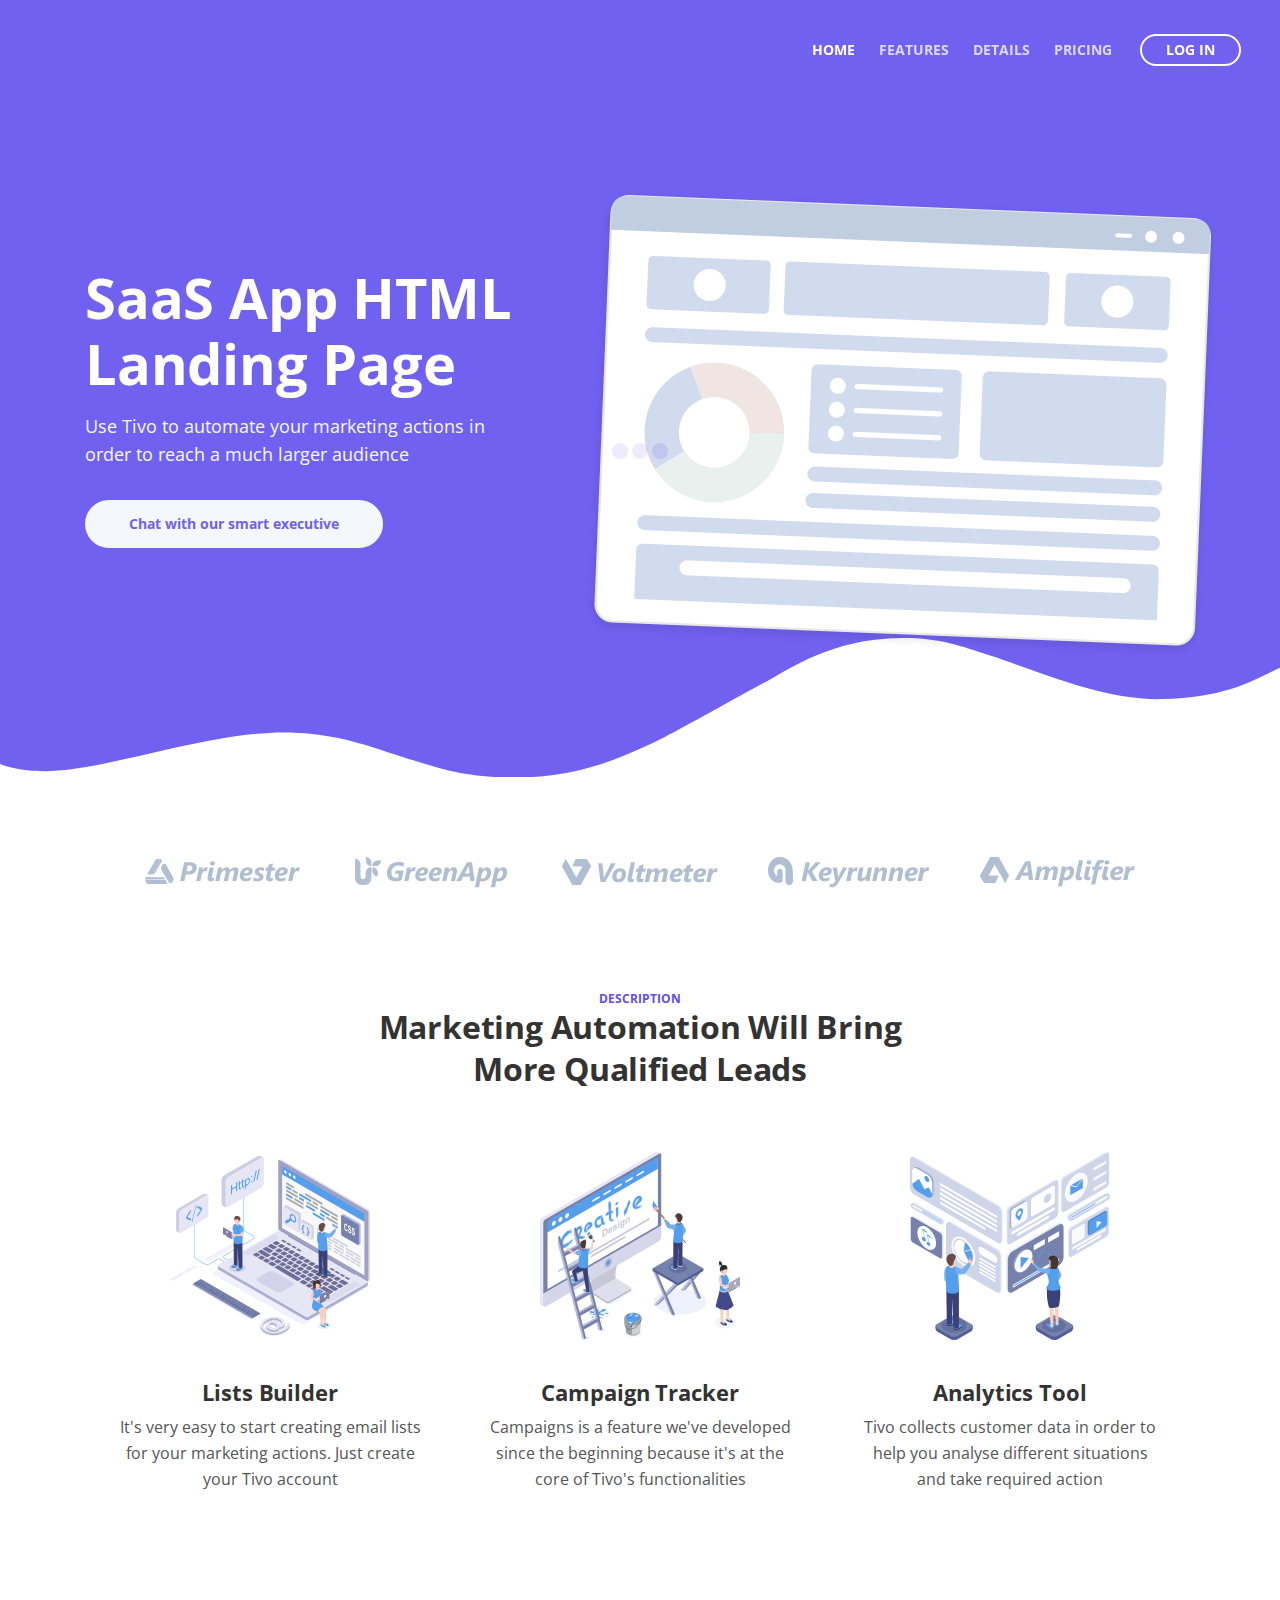
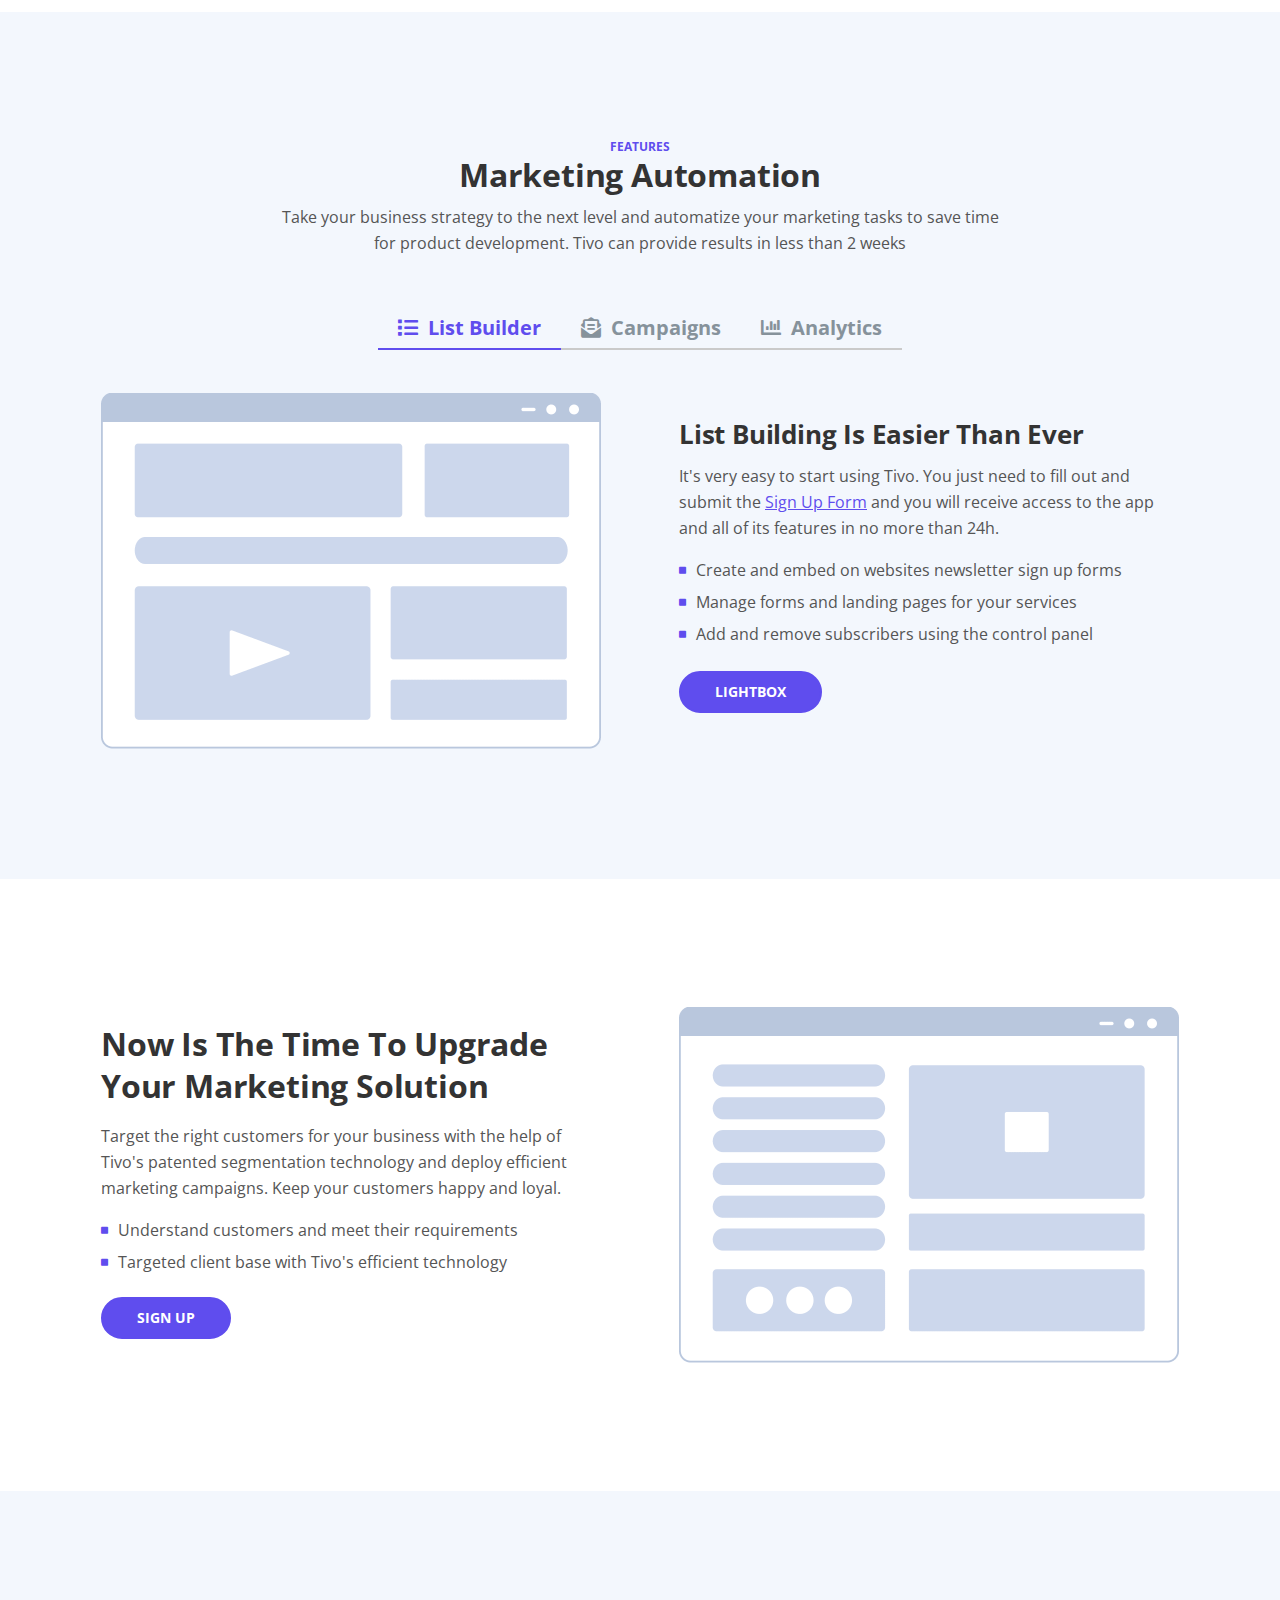
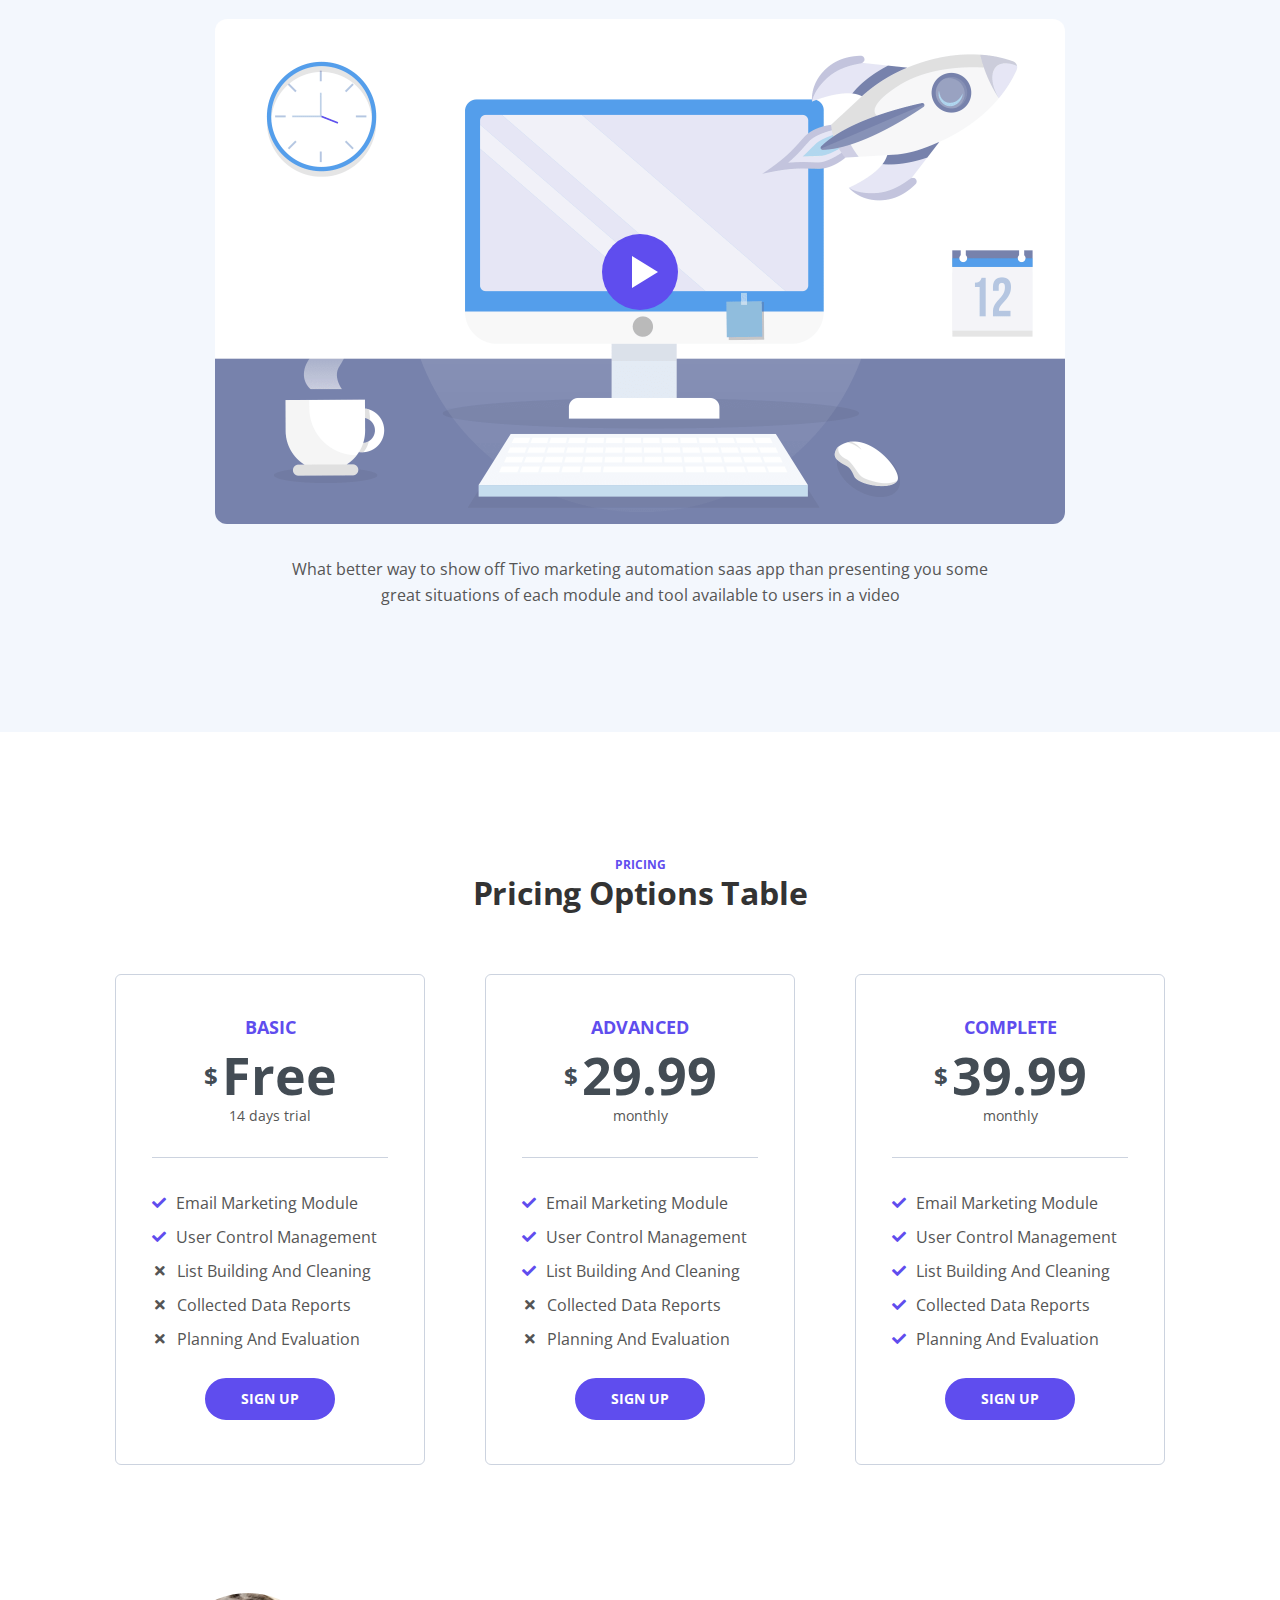
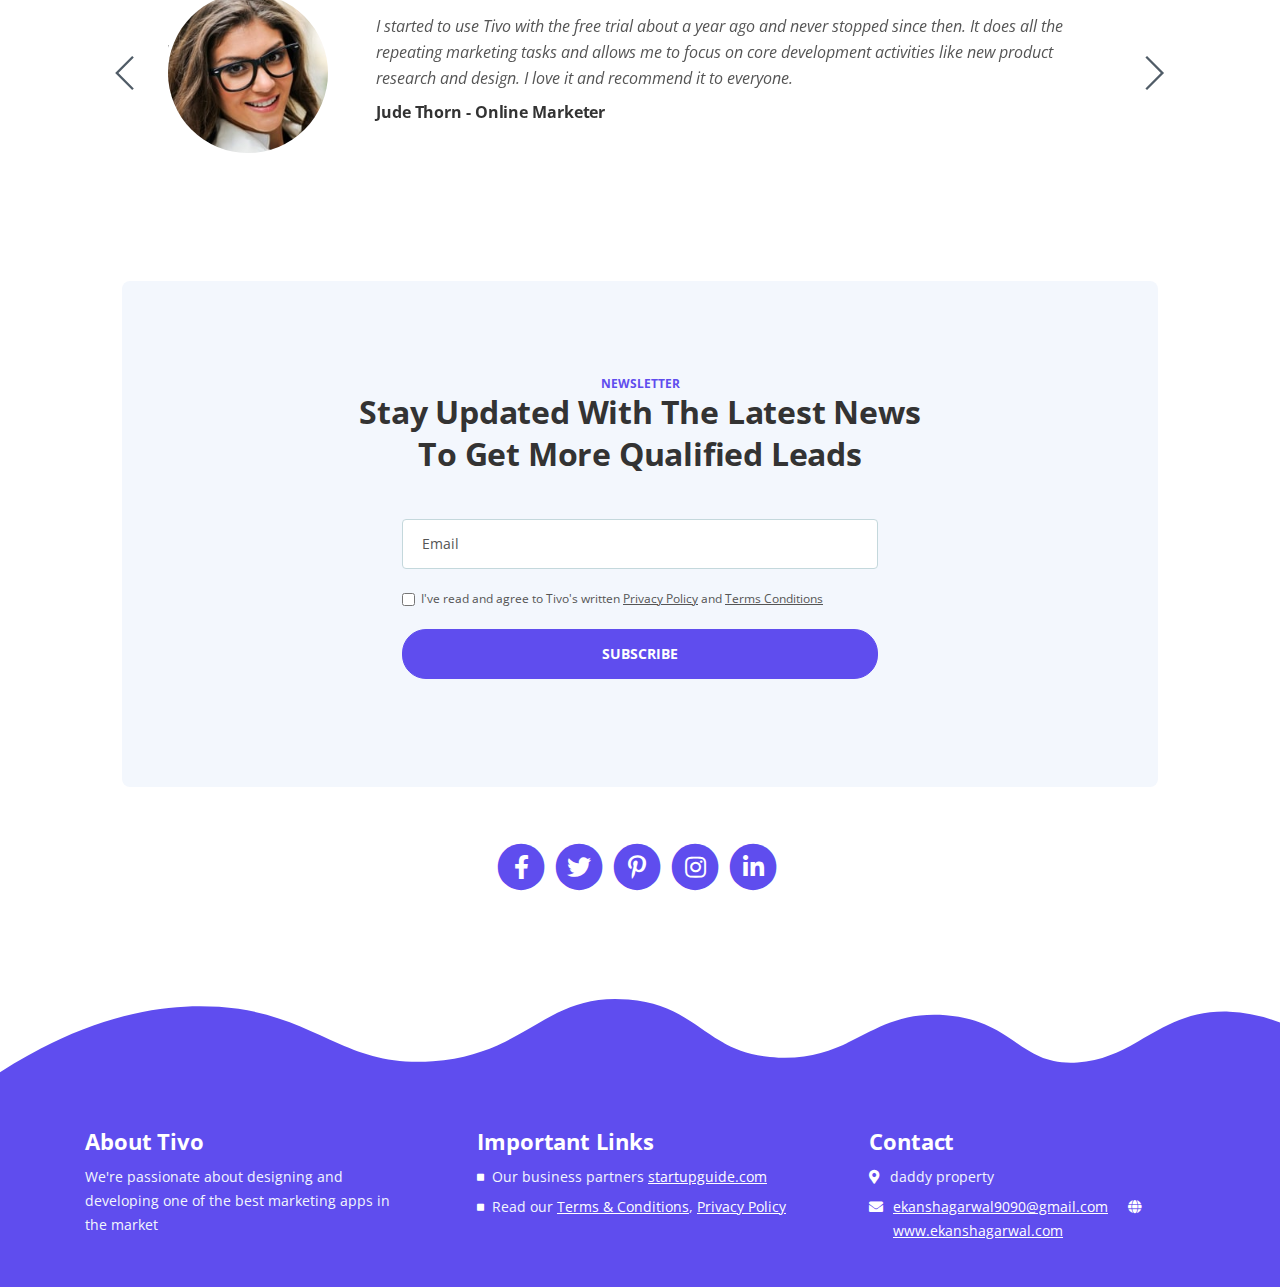
<file: index.html>
<!DOCTYPE html>
<html lang="en">
<head>
    <meta charset="utf-8">
    <meta name="viewport" content="width=device-width, initial-scale=1, shrink-to-fit=no">
    <!-- Website Title -->
    <title>Microsoft Azure Internship project</title>
    
    <!-- Styles -->
    <link href="https://fonts.googleapis.com/css?family=Open+Sans:400,400i,700&display=swap&subset=latin-ext" rel="stylesheet">
    <link href="css/bootstrap.css" rel="stylesheet">
    <link href="css/fontawesome-all.css" rel="stylesheet">
    <link href="css/swiper.css" rel="stylesheet">
	<link href="css/magnific-popup.css" rel="stylesheet">
	<link href="css/styles.css" rel="stylesheet">
	
	<!-- Favicon  -->
    <link rel="icon" href="images/favicon.png">
</head>
<body data-spy="scroll" data-target=".fixed-top">
	
    <!-- Preloader -->
	<div class="spinner-wrapper">
        <div class="spinner">
            <div class="bounce1"></div>
            <div class="bounce2"></div>
            <div class="bounce3"></div>
        </div>
    </div>
    <!-- end of preloader -->
    

    <!-- Navigation -->
    <nav class="navbar navbar-expand-lg navbar-dark navbar-custom fixed-top">
        <div class="container">

            <!-- Text Logo - Use this if you don't have a graphic logo -->
            <!-- <a class="navbar-brand logo-text page-scroll" href="index.html">Tivo</a> -->

            <!-- Image Logo -->
            <!--<a class="navbar-brand logo-image" href="index.html"><img src="images/logo.svg" alt="alternative"></a>-->
            
            <!-- Mobile Menu Toggle Button -->
            <button class="navbar-toggler" type="button" data-toggle="collapse" data-target="#navbarsExampleDefault" aria-controls="navbarsExampleDefault" aria-expanded="false" aria-label="Toggle navigation">
                <span class="navbar-toggler-awesome fas fa-bars"></span>
                <span class="navbar-toggler-awesome fas fa-times"></span>
            </button>
            <!-- end of mobile menu toggle button -->

            <div class="collapse navbar-collapse" id="navbarsExampleDefault">
                <ul class="navbar-nav ml-auto">
                    <li class="nav-item">
                        <a class="nav-link page-scroll" href="#header">HOME <span class="sr-only">(current)</span></a>
                    </li>
                    <li class="nav-item">
                        <a class="nav-link page-scroll" href="#features">FEATURES</a>
                    </li>
                    <li class="nav-item">
                        <a class="nav-link page-scroll" href="#details">DETAILS</a>
                    </li>
                    <li class="nav-item">
                        <a class="nav-link page-scroll" href="#pricing">PRICING</a>
                    </li>
                </ul>
                <span class="nav-item">
                    <a class="btn-outline-sm" href="log-in.html">LOG IN</a>
                </span>
            </div>
        </div> <!-- end of container -->
    </nav> <!-- end of navbar -->
    <!-- end of navigation -->


    <!-- Header -->
    <header id="header" class="header">
        <div class="header-content">
            <div class="container">
                <div class="row">
                    <div class="col-lg-6 col-xl-5">
                        <div class="text-container">
                            <h1>SaaS App HTML Landing Page</h1>
                            <p class="p-large">Use Tivo to automate your marketing actions in order to reach a much larger audience</p>
                            <a class="btn-solid-lg page-scroll" href="help.html">Chat with our smart executive</a>
                        </div> <!-- end of text-container -->
                    </div> <!-- end of col -->
                    <div class="col-lg-6 col-xl-7">
                        <div class="image-container">
                            <div class="img-wrapper">
                                <img class="img-fluid" src="images/header-software-app.png" alt="alternative">
                            </div> <!-- end of img-wrapper -->
                        </div> <!-- end of image-container -->
                    </div> <!-- end of col -->
                </div> <!-- end of row -->
            </div> <!-- end of container -->
        </div> <!-- end of header-content -->
    </header> <!-- end of header -->
    <svg class="header-frame" data-name="Layer 1" xmlns="http://www.w3.org/2000/svg" preserveAspectRatio="none" viewBox="0 0 1920 310"><defs><style>.cls-1{fill:#5f4def;}</style></defs><title>header-frame</title><path class="cls-1" d="M0,283.054c22.75,12.98,53.1,15.2,70.635,14.808,92.115-2.077,238.3-79.9,354.895-79.938,59.97-.019,106.17,18.059,141.58,34,47.778,21.511,47.778,21.511,90,38.938,28.418,11.731,85.344,26.169,152.992,17.971,68.127-8.255,115.933-34.963,166.492-67.393,37.467-24.032,148.6-112.008,171.753-127.963,27.951-19.26,87.771-81.155,180.71-89.341,72.016-6.343,105.479,12.388,157.434,35.467,69.73,30.976,168.93,92.28,256.514,89.405,100.992-3.315,140.276-41.7,177-64.9V0.24H0V283.054Z"/></svg>
    <!-- end of header -->


    <!-- Customers -->
    <div class="slider-1">
        <div class="container">
            <div class="row">
                <div class="col-lg-12">
                    
                    <!-- Image Slider -->
                    <div class="slider-container">
                        <div class="swiper-container image-slider">
                            <div class="swiper-wrapper">
                                <div class="swiper-slide">
                                        <img class="img-fluid" src="images/customer-logo-1.png" alt="alternative">
                                </div>
                                <div class="swiper-slide">
                                        <img class="img-fluid" src="images/customer-logo-2.png" alt="alternative">
                                </div>
                                <div class="swiper-slide">
                                        <img class="img-fluid" src="images/customer-logo-3.png" alt="alternative">
                                </div>
                                <div class="swiper-slide">
                                        <img class="img-fluid" src="images/customer-logo-4.png" alt="alternative">
                                </div>
                                <div class="swiper-slide">
                                        <img class="img-fluid" src="images/customer-logo-5.png" alt="alternative">
                                </div>
                                <div class="swiper-slide">
                                        <img class="img-fluid" src="images/customer-logo-6.png" alt="alternative">
                                </div>
                            </div> <!-- end of swiper-wrapper -->
                        </div> <!-- end of swiper container -->
                    </div> <!-- end of slider-container -->
                    <!-- end of image slider -->

                </div> <!-- end of col -->
            </div> <!-- end of row -->
        </div> <!-- end of container -->
    </div> <!-- end of slider-1 -->
    <!-- end of customers -->


    <!-- Description -->
    <div class="cards-1">
        <div class="container">
            <div class="row">
                <div class="col-lg-12">
                    <div class="above-heading">DESCRIPTION</div>
                    <h2 class="h2-heading">Marketing Automation Will Bring More Qualified Leads</h2>
                </div> <!-- end of col -->
            </div> <!-- end of row -->
            <div class="row">
                <div class="col-lg-12">

                    <!-- Card -->
                    <div class="card">
                        <div class="card-image">
                            <img class="img-fluid" src="images/description-1.png" alt="alternative">
                        </div>
                        <div class="card-body">
                            <h4 class="card-title">Lists Builder</h4>
                            <p>It's very easy to start creating email lists for your marketing actions. Just create your Tivo account</p>
                        </div>
                    </div>
                    <!-- end of card -->

                    <!-- Card -->
                    <div class="card">
                        <div class="card-image">
                            <img class="img-fluid" src="images/description-2.png" alt="alternative">
                        </div>
                        <div class="card-body">
                            <h4 class="card-title">Campaign Tracker</h4>
                            <p>Campaigns is a feature we've developed since the beginning because it's at the core of Tivo's functionalities</p>
                        </div>
                    </div>
                    <!-- end of card -->

                    <!-- Card -->
                    <div class="card">
                        <div class="card-image">
                            <img class="img-fluid" src="images/description-3.png" alt="alternative">
                        </div>
                        <div class="card-body">
                            <h4 class="card-title">Analytics Tool</h4>
                            <p>Tivo collects customer data in order to help you analyse different situations and take required action</p>
                        </div>
                    </div>
                    <!-- end of card -->

                </div> <!-- end of col -->
            </div> <!-- end of row -->
        </div> <!-- end of container -->
    </div> <!-- end of cards-1 -->
    <!-- end of description -->


    <!-- Features -->
    <div id="features" class="tabs">
        <div class="container">
            <div class="row">
                <div class="col-lg-12">
                    <div class="above-heading">FEATURES</div>
                    <h2 class="h2-heading">Marketing Automation</h2>
                    <p class="p-heading">Take your business strategy to the next level and automatize your marketing tasks to save time for product development. Tivo can provide results in less than 2 weeks</p>
                </div> <!-- end of col -->
            </div> <!-- end of row -->
            <div class="row">
                <div class="col-lg-12">

                    <!-- Tabs Links -->
                    <ul class="nav nav-tabs" id="argoTabs" role="tablist">
                        <li class="nav-item">
                            <a class="nav-link active" id="nav-tab-1" data-toggle="tab" href="#tab-1" role="tab" aria-controls="tab-1" aria-selected="true"><i class="fas fa-list"></i>List Builder</a>
                        </li>
                        <li class="nav-item">
                            <a class="nav-link" id="nav-tab-2" data-toggle="tab" href="#tab-2" role="tab" aria-controls="tab-2" aria-selected="false"><i class="fas fa-envelope-open-text"></i>Campaigns</a>
                        </li>
                        <li class="nav-item">
                            <a class="nav-link" id="nav-tab-3" data-toggle="tab" href="#tab-3" role="tab" aria-controls="tab-3" aria-selected="false"><i class="fas fa-chart-bar"></i>Analytics</a>
                        </li>
                    </ul>
                    <!-- end of tabs links -->

                    <!-- Tabs Content -->
                    <div class="tab-content" id="argoTabsContent">

                        <!-- Tab -->
                        <div class="tab-pane fade show active" id="tab-1" role="tabpanel" aria-labelledby="tab-1">
                            <div class="row">
                                <div class="col-lg-6">
                                    <div class="image-container">
                                        <img class="img-fluid" src="images/features-1.png" alt="alternative">
                                    </div> <!-- end of image-container -->
                                </div> <!-- end of col -->
                                <div class="col-lg-6">
                                    <div class="text-container">
                                        <h3>List Building Is Easier Than Ever</h3>
                                        <p>It's very easy to start using Tivo. You just need to fill out and submit the <a class="blue page-scroll" href="sign-up.html">Sign Up Form</a> and you will receive access to the app and all of its features in no more than 24h.</p>
                                        <ul class="list-unstyled li-space-lg">
                                            <li class="media">
                                                <i class="fas fa-square"></i>
                                                <div class="media-body">Create and embed on websites newsletter sign up forms</div>
                                            </li>
                                            <li class="media">
                                                <i class="fas fa-square"></i>
                                                <div class="media-body">Manage forms and landing pages for your services</div>
                                            </li>
                                            <li class="media">
                                                <i class="fas fa-square"></i>
                                                <div class="media-body">Add and remove subscribers using the control panel</div>
                                            </li>
                                        </ul>
                                        <a class="btn-solid-reg popup-with-move-anim" href="#details-lightbox-1">LIGHTBOX</a>
                                    </div> <!-- end of text-container -->
                                </div> <!-- end of col -->
                            </div> <!-- end of row -->
                        </div> <!-- end of tab-pane -->
                        <!-- end of tab -->

                        <!-- Tab -->
                        <div class="tab-pane fade" id="tab-2" role="tabpanel" aria-labelledby="tab-2">
                            <div class="row">
                                <div class="col-lg-6">
                                    <div class="image-container">
                                        <img class="img-fluid" src="images/features-2.png" alt="alternative">
                                    </div> <!-- end of image-container -->
                                </div> <!-- end of col -->
                                <div class="col-lg-6">
                                    <div class="text-container">
                                        <h3>Campaigns Monitoring Tools</h3>
                                        <p>Campaigns monitoring is a feature we've developed since the beginning because it's at the core of Tivo and basically to any marketing activity focused on results.</p>
                                        <ul class="list-unstyled li-space-lg">
                                            <li class="media">
                                                <i class="fas fa-square"></i>
                                                <div class="media-body">Easily plan campaigns and schedule their starting date</div>
                                            </li>
                                            <li class="media">
                                                <i class="fas fa-square"></i>
                                                <div class="media-body">Start campaigns and follow their evolution closely</div>
                                            </li>
                                            <li class="media">
                                                <i class="fas fa-square"></i>
                                                <div class="media-body">Evaluate campaign results and optimize future actions</div>
                                            </li>
                                        </ul>
                                        <a class="btn-solid-reg popup-with-move-anim" href="#details-lightbox-2">LIGHTBOX</a>
                                    </div> <!-- end of text-container -->
                                </div> <!-- end of col -->
                            </div> <!-- end of row -->
                        </div> <!-- end of tab-pane -->
                        <!-- end of tab -->

                        <!-- Tab -->
                        <div class="tab-pane fade" id="tab-3" role="tabpanel" aria-labelledby="tab-3">
                            <div class="row">
                                <div class="col-lg-6">
                                    <div class="image-container">
                                        <img class="img-fluid" src="images/features-3.png" alt="alternative">
                                    </div> <!-- end of image-container -->
                                </div> <!-- end of col -->
                                <div class="col-lg-6">
                                    <div class="text-container">
                                        <h3>Analytics Control Panel</h3>
                                        <p>Analytics control  panel is important for every marketing team so it's beed implemented from the begging and designed to produce reports based on very little input information.</p>
                                        <ul class="list-unstyled li-space-lg">
                                            <li class="media">
                                                <i class="fas fa-square"></i>
                                                <div class="media-body">If you set it up correctly you will get acces to great intel</div>
                                            </li>
                                            <li class="media">
                                                <i class="fas fa-square"></i>
                                                <div class="media-body">Easy to integrate in your websites and landing pages</div>
                                            </li>
                                            <li class="media">
                                                <i class="fas fa-square"></i>
                                                <div class="media-body">The generated reports are important for your strategy</div>
                                            </li>
                                        </ul>
                                        <a class="btn-solid-reg popup-with-move-anim" href="#details-lightbox-3">LIGHTBOX</a>
                                    </div> <!-- end of text-container -->
                                </div> <!-- end of col -->
                            </div> <!-- end of row -->
                        </div> <!-- end of tab-pane -->
                        <!-- end of tab -->
                        
                    </div> <!-- end of tab content -->
                    <!-- end of tabs content -->

                </div> <!-- end of col -->
            </div> <!-- end of row -->
        </div> <!-- end of container -->
    </div> <!-- end of tabs -->
    <!-- end of features -->


    <!-- Details Lightboxes -->
    <!-- Details Lightbox 1 -->
	<div id="details-lightbox-1" class="lightbox-basic zoom-anim-dialog mfp-hide">
        <div class="container">
            <div class="row">
                <button title="Close (Esc)" type="button" class="mfp-close x-button">×</button>
                <div class="col-lg-8">
                    <div class="image-container">
                        <img class="img-fluid" src="images/details-lightbox.png" alt="alternative">
                    </div> <!-- end of image-container -->
                </div> <!-- end of col -->
                <div class="col-lg-4">
                    <h3>List Building</h3>
                    <hr>
                    <h5>Core service</h5>
                    <p>It's very easy to start using Tivo. You just need to fill out and submit the Sign Up Form and you will receive access to the app.</p>
                    <ul class="list-unstyled li-space-lg">
                        <li class="media">
                            <i class="fas fa-square"></i><div class="media-body">List building framework</div>
                        </li>
                        <li class="media">
                            <i class="fas fa-square"></i><div class="media-body">Easy database browsing</div>
                        </li>
                        <li class="media">
                            <i class="fas fa-square"></i><div class="media-body">User administration</div>
                        </li>
                        <li class="media">
                            <i class="fas fa-square"></i><div class="media-body">Automate user signup</div>
                        </li>
                        <li class="media">
                            <i class="fas fa-square"></i><div class="media-body">Quick formatting tools</div>
                        </li>
                        <li class="media">
                            <i class="fas fa-square"></i><div class="media-body">Fast email checking</div>
                        </li>
                    </ul>
                    <a class="btn-solid-reg mfp-close" href="sign-up.html">SIGN UP</a> <a class="btn-outline-reg mfp-close as-button" href="#screenshots">BACK</a>
                </div> <!-- end of col -->
            </div> <!-- end of row -->
        </div> <!-- end of container -->
    </div> <!-- end of lightbox-basic -->
    <!-- end of details lightbox 1 -->

    <!-- Details Lightbox 2 -->
	<div id="details-lightbox-2" class="lightbox-basic zoom-anim-dialog mfp-hide">
        <div class="container">
            <div class="row">
                <button title="Close (Esc)" type="button" class="mfp-close x-button">×</button>
                <div class="col-lg-8">
                    <div class="image-container">
                        <img class="img-fluid" src="images/details-lightbox.png" alt="alternative">
                    </div> <!-- end of image-container -->
                </div> <!-- end of col -->
                <div class="col-lg-4">
                    <h3>Campaign Monitoring</h3>
                    <hr>
                    <h5>Core service</h5>
                    <p>It's very easy to start using Tivo. You just need to fill out and submit the Sign Up Form and you will receive access to the app.</p>
                    <ul class="list-unstyled li-space-lg">
                        <li class="media">
                            <i class="fas fa-square"></i><div class="media-body">List building framework</div>
                        </li>
                        <li class="media">
                            <i class="fas fa-square"></i><div class="media-body">Easy database browsing</div>
                        </li>
                        <li class="media">
                            <i class="fas fa-square"></i><div class="media-body">User administration</div>
                        </li>
                        <li class="media">
                            <i class="fas fa-square"></i><div class="media-body">Automate user signup</div>
                        </li>
                        <li class="media">
                            <i class="fas fa-square"></i><div class="media-body">Quick formatting tools</div>
                        </li>
                        <li class="media">
                            <i class="fas fa-square"></i><div class="media-body">Fast email checking</div>
                        </li>
                    </ul>
                    <a class="btn-solid-reg mfp-close" href="sign-up.html">SIGN UP</a> <a class="btn-outline-reg mfp-close as-button" href="#screenshots">BACK</a>
                </div> <!-- end of col -->
            </div> <!-- end of row -->
        </div> <!-- end of container -->
    </div> <!-- end of lightbox-basic -->
    <!-- end of details lightbox 2 -->

    <!-- Details Lightbox 3 -->
	<div id="details-lightbox-3" class="lightbox-basic zoom-anim-dialog mfp-hide">
        <div class="container">
            <div class="row">
                <button title="Close (Esc)" type="button" class="mfp-close x-button">×</button>
                <div class="col-lg-8">
                    <div class="image-container">
                        <img class="img-fluid" src="images/details-lightbox.png" alt="alternative">
                    </div> <!-- end of image-container -->
                </div> <!-- end of col -->
                <div class="col-lg-4">
                    <h3>Analytics Tools</h3>
                    <hr>
                    <h5>Core service</h5>
                    <p>It's very easy to start using Tivo. You just need to fill out and submit the Sign Up Form and you will receive access to the app.</p>
                    <ul class="list-unstyled li-space-lg">
                        <li class="media">
                            <i class="fas fa-square"></i><div class="media-body">List building framework</div>
                        </li>
                        <li class="media">
                            <i class="fas fa-square"></i><div class="media-body">Easy database browsing</div>
                        </li>
                        <li class="media">
                            <i class="fas fa-square"></i><div class="media-body">User administration</div>
                        </li>
                        <li class="media">
                            <i class="fas fa-square"></i><div class="media-body">Automate user signup</div>
                        </li>
                        <li class="media">
                            <i class="fas fa-square"></i><div class="media-body">Quick formatting tools</div>
                        </li>
                        <li class="media">
                            <i class="fas fa-square"></i><div class="media-body">Fast email checking</div>
                        </li>
                    </ul>
                    <a class="btn-solid-reg mfp-close" href="sign-up.html">SIGN UP</a> <a class="btn-outline-reg mfp-close as-button" href="#screenshots">BACK</a>
                </div> <!-- end of col -->
            </div> <!-- end of row -->
        </div> <!-- end of container -->
    </div> <!-- end of lightbox-basic -->
    <!-- end of details lightbox 3 -->
    <!-- end of details lightboxes -->


    <!-- Details -->
    <div id="details" class="basic-1">
        <div class="container">
            <div class="row">
                <div class="col-lg-6">
                    <div class="text-container">
                        <h2>Now Is The Time To Upgrade Your Marketing Solution</h2>
                        <p>Target the right customers for your business with the help of Tivo's patented segmentation technology and deploy efficient marketing campaigns. Keep your customers happy and loyal.</p>
                        <ul class="list-unstyled li-space-lg">
                            <li class="media">
                                <i class="fas fa-square"></i>
                                <div class="media-body">Understand customers and meet their requirements</div>
                            </li>
                            <li class="media">
                                <i class="fas fa-square"></i>
                                <div class="media-body">Targeted client base with Tivo's efficient technology</div>
                            </li>
                        </ul>
                        <a class="btn-solid-reg page-scroll" href="sign-up.html">SIGN UP</a>
                    </div> <!-- end of text-container -->
                </div> <!-- end of col -->
                <div class="col-lg-6">
                    <div class="image-container">
                        <img class="img-fluid" src="images/details.png" alt="alternative">
                    </div> <!-- end of image-container -->
                </div> <!-- end of col -->
            </div> <!-- end of row -->
        </div> <!-- end of container -->
    </div> <!-- end of basic-1 -->
    <!-- end of details -->


    <!-- Video -->
    <div id="video" class="basic-2">
        <div class="container">
            <div class="row">
                <div class="col-lg-12">

                    <!-- Video Preview -->
                    <div class="image-container">
                        <div class="video-wrapper">
                            <a class="popup-youtube" href="https://www.youtube.com/watch?v=fLCjQJCekTs" data-effect="fadeIn">
                                <img class="img-fluid" src="images/video-image.png" alt="alternative">
                                <span class="video-play-button">
                                    <span></span>
                                </span>
                            </a>
                        </div> <!-- end of video-wrapper -->
                    </div> <!-- end of image-container -->
                    <!-- end of video preview -->

                    <div class="p-heading">What better way to show off Tivo marketing automation saas app than presenting you some great situations of each module and tool available to users in a video</div>        
                </div> <!-- end of col -->
            </div> <!-- end of row -->
        </div> <!-- end of container -->
    </div> <!-- end of basic-2 -->
    <!-- end of video -->


    <!-- Pricing -->
    <div id="pricing" class="cards-2">
        <div class="container">
            <div class="row">
                <div class="col-lg-12">
                    <div class="above-heading">PRICING</div>
                    <h2 class="h2-heading">Pricing Options Table</h2>
                </div> <!-- end of col -->
            </div> <!-- end of row -->
            <div class="row">
                <div class="col-lg-12">

                    <!-- Card-->
                    <div class="card">
                        <div class="card-body">
                            <div class="card-title">BASIC</div>
                            <div class="price"><span class="currency">$</span><span class="value">Free</span></div>
                            <div class="frequency">14 days trial</div>
                            <div class="divider"></div>
                            <ul class="list-unstyled li-space-lg">
                                <li class="media">
                                    <i class="fas fa-check"></i><div class="media-body">Email Marketing Module</div>
                                </li>
                                <li class="media">
                                    <i class="fas fa-check"></i><div class="media-body">User Control Management</div>
                                </li>
                                <li class="media">
                                    <i class="fas fa-times"></i><div class="media-body">List Building And Cleaning</div>
                                </li>
                                <li class="media">
                                    <i class="fas fa-times"></i><div class="media-body">Collected Data Reports</div>
                                </li>
                                <li class="media">
                                    <i class="fas fa-times"></i><div class="media-body">Planning And Evaluation</div>
                                </li>
                            </ul>
                            <div class="button-wrapper">
                                <a class="btn-solid-reg page-scroll" href="sign-up.html">SIGN UP</a>
                            </div>
                        </div>
                    </div> <!-- end of card -->
                    <!-- end of card -->

                    <!-- Card-->
                    <div class="card">
                        <div class="card-body">
                            <div class="card-title">ADVANCED</div>
                            <div class="price"><span class="currency">$</span><span class="value">29.99</span></div>
                            <div class="frequency">monthly</div>
                            <div class="divider"></div>
                            <ul class="list-unstyled li-space-lg">
                                <li class="media">
                                    <i class="fas fa-check"></i><div class="media-body">Email Marketing Module</div>
                                </li>
                                <li class="media">
                                    <i class="fas fa-check"></i><div class="media-body">User Control Management</div>
                                </li>
                                <li class="media">
                                    <i class="fas fa-check"></i><div class="media-body">List Building And Cleaning</div>
                                </li>
                                <li class="media">
                                    <i class="fas fa-times"></i><div class="media-body">Collected Data Reports</div>
                                </li>
                                <li class="media">
                                    <i class="fas fa-times"></i><div class="media-body">Planning And Evaluation</div>
                                </li>
                            </ul>
                            <div class="button-wrapper">
                                <a class="btn-solid-reg page-scroll" href="sign-up.html">SIGN UP</a>
                            </div>
                        </div>
                    </div> <!-- end of card -->
                    <!-- end of card -->

                    <!-- Card-->
                    <div class="card">
                        <!--<div class="label">
                            <p class="best-value">Best Value</p>
                        </div> -->
                        <div class="card-body">
                            <div class="card-title">COMPLETE</div>
                            <div class="price"><span class="currency">$</span><span class="value">39.99</span></div>
                            <div class="frequency">monthly</div>
                            <div class="divider"></div>
                            <ul class="list-unstyled li-space-lg">
                                <li class="media">
                                    <i class="fas fa-check"></i><div class="media-body">Email Marketing Module</div>
                                </li>
                                <li class="media">
                                    <i class="fas fa-check"></i><div class="media-body">User Control Management</div>
                                </li>
                                <li class="media">
                                    <i class="fas fa-check"></i><div class="media-body">List Building And Cleaning</div>
                                </li>
                                <li class="media">
                                    <i class="fas fa-check"></i><div class="media-body">Collected Data Reports</div>
                                </li>
                                <li class="media">
                                    <i class="fas fa-check"></i><div class="media-body">Planning And Evaluation</div>
                                </li>
                            </ul>
                            <div class="button-wrapper">
                                <a class="btn-solid-reg page-scroll" href="sign-up.html">SIGN UP</a>
                            </div>
                        </div>
                    </div> <!-- end of card -->
                    <!-- end of card -->

                </div> <!-- end of col -->
            </div> <!-- end of row -->
        </div> <!-- end of container -->
    </div> <!-- end of cards-2 -->
    <!-- end of pricing -->


    <!-- Testimonials -->
    <div class="slider-2">
        <div class="container">
            <div class="row">
                <div class="col-lg-12">      
                    
                    <!-- Text Slider -->
                    <div class="slider-container">
                        <div class="swiper-container text-slider">
                            <div class="swiper-wrapper">
                                
                                <!-- Slide -->
                                <div class="swiper-slide">
                                    <div class="image-wrapper">
                                        <img class="img-fluid" src="images/testimonial-1.jpg" alt="alternative">
                                    </div> <!-- end of image-wrapper -->
                                    <div class="text-wrapper">
                                        <div class="testimonial-text">I started to use Tivo with the free trial about a year ago and never stopped since then. It does all the repeating marketing tasks and allows me to focus on core development activities like new product research and design. I love it and recommend it to everyone.</div>
                                        <div class="testimonial-author">Jude Thorn - Online Marketer</div>
                                    </div> <!-- end of text-wrapper -->
                                </div> <!-- end of swiper-slide -->
                                <!-- end of slide -->

                                <!-- Slide -->
                                <div class="swiper-slide">
                                    <div class="image-wrapper">
                                        <img class="img-fluid" src="images/testimonial-2.jpg" alt="alternative">
                                    </div> <!-- end of image-wrapper -->
                                    <div class="text-wrapper">
                                        <div class="testimonial-text">Awesome features for the money. I never thought such a low ammount of money would bring me so many leads per month. Before Tivo I used the services of an agency which cost 10x more and delivered far less. Highly recommended to marketers focused on results.</div>
                                        <div class="testimonial-author">Roy Smith - Developer</div>
                                    </div> <!-- end of text-wrapper -->
                                </div> <!-- end of swiper-slide -->
                                <!-- end of slide -->

                                <!-- Slide -->
                                <div class="swiper-slide">
                                    <div class="image-wrapper">
                                        <img class="img-fluid" src="images/testimonial-3.jpg" alt="alternative">
                                    </div> <!-- end of image-wrapper -->
                                    <div class="text-wrapper">
                                        <div class="testimonial-text">Tivo is the best marketing automation app for small and medium sized business. It understands the mindset of young entrepreneurs and provides the necessary data for wise marketing decisions. Just give it a try and you will definitely not regret spending your time.</div>
                                        <div class="testimonial-author">Marsha Singer - Online Marketer</div>
                                    </div> <!-- end of text-wrapper -->
                                </div> <!-- end of swiper-slide -->
                                <!-- end of slide -->

                                <!-- Slide -->
                                <div class="swiper-slide">
                                    <div class="image-wrapper">
                                        <img class="img-fluid" src="images/testimonial-4.jpg" alt="alternative">
                                    </div> <!-- end of image-wrapper -->
                                    <div class="text-wrapper">
                                        <div class="testimonial-text">Tivo is one of the greatest marketing automation apps out there. I especially love the Reporting Tools module because it gives me such a great amount of information based on little amounts of input gathered in just few weeks of light weight usage. Recommended!</div>
                                        <div class="testimonial-author">Ronda Louis - Online Marketer</div>
                                    </div> <!-- end of text-wrapper -->
                                </div> <!-- end of swiper-slide -->
                                <!-- end of slide -->

                            </div> <!-- end of swiper-wrapper -->
                            
                            <!-- Add Arrows -->
                            <div class="swiper-button-next"></div>
                            <div class="swiper-button-prev"></div>
                            <!-- end of add arrows -->

                        </div> <!-- end of swiper-container -->
                    </div> <!-- end of slider-container -->
                    <!-- end of text slider -->

                </div> <!-- end of col -->
            </div> <!-- end of row -->
        </div> <!-- end of container -->
    </div> <!-- end of slider-2 -->
    <!-- end of testimonials -->


    <!-- Newsletter -->
    <div class="form">
        <div class="container">
            <div class="row">
                <div class="col-lg-12">
                    <div class="text-container">
                        <div class="above-heading">NEWSLETTER</div>
                        <h2>Stay Updated With The Latest News To Get More Qualified Leads</h2>

                        <!-- Newsletter Form -->
                        <form id="newsletterForm" data-toggle="validator" data-focus="false">
                            <div class="form-group">
                                <input type="email" class="form-control-input" id="nemail" required>
                                <label class="label-control" for="nemail">Email</label>
                                <div class="help-block with-errors"></div>
                            </div>
                            <div class="form-group checkbox">
                                <input type="checkbox" id="nterms" value="Agreed-to-Terms" required>I've read and agree to Tivo's written <a href="privacy-policy.html">Privacy Policy</a> and <a href="terms-conditions.html">Terms Conditions</a> 
                                <div class="help-block with-errors"></div>
                            </div>
                            <div class="form-group">
                                <button type="submit" class="form-control-submit-button">SUBSCRIBE</button>
                            </div>
                            <div class="form-message">
                                <div id="nmsgSubmit" class="h3 text-center hidden"></div>
                            </div>
                        </form>
                        <!-- end of newsletter form -->

                    </div> <!-- end of text-container -->
                </div> <!-- end of col -->
            </div> <!-- end of row -->
            <div class="row">
                <div class="col-lg-12">
                    <div class="icon-container">
                        <span class="fa-stack">
                            <a href="#your-link">
                                <i class="fas fa-circle fa-stack-2x"></i>
                                <i class="fab fa-facebook-f fa-stack-1x"></i>
                            </a>
                        </span>
                        <span class="fa-stack">
                            <a href="#your-link">
                                <i class="fas fa-circle fa-stack-2x"></i>
                                <i class="fab fa-twitter fa-stack-1x"></i>
                            </a>
                        </span>
                        <span class="fa-stack">
                            <a href="#your-link">
                                <i class="fas fa-circle fa-stack-2x"></i>
                                <i class="fab fa-pinterest-p fa-stack-1x"></i>
                            </a>
                        </span>
                        <span class="fa-stack">
                            <a href="#your-link">
                                <i class="fas fa-circle fa-stack-2x"></i>
                                <i class="fab fa-instagram fa-stack-1x"></i>
                            </a>
                        </span>
                        <span class="fa-stack">
                            <a href="#your-link">
                                <i class="fas fa-circle fa-stack-2x"></i>
                                <i class="fab fa-linkedin-in fa-stack-1x"></i>
                            </a>
                        </span>
                    </div> <!-- end of col -->
                </div> <!-- end of col -->
            </div> <!-- end of row -->
        </div> <!-- end of container -->
    </div> <!-- end of form -->
    <!-- end of newsletter -->


    <!-- Footer -->
    <svg class="footer-frame" data-name="Layer 2" xmlns="http://www.w3.org/2000/svg" preserveAspectRatio="none" viewBox="0 0 1920 79"><defs><style>.cls-2{fill:#5f4def;}</style></defs><title>footer-frame</title><path class="cls-2" d="M0,72.427C143,12.138,255.5,4.577,328.644,7.943c147.721,6.8,183.881,60.242,320.83,53.737,143-6.793,167.826-68.128,293-60.9,109.095,6.3,115.68,54.364,225.251,57.319,113.58,3.064,138.8-47.711,251.189-41.8,104.012,5.474,109.713,50.4,197.369,46.572,89.549-3.91,124.375-52.563,227.622-50.155A338.646,338.646,0,0,1,1920,23.467V79.75H0V72.427Z" transform="translate(0 -0.188)"/></svg>
    <div class="footer">
        <div class="container">
            <div class="row">
                <div class="col-md-4">
                    <div class="footer-col first">
                        <h4>About Tivo</h4>
                        <p class="p-small">We're passionate about designing and developing one of the best marketing apps in the market</p>
                    </div>
                </div> <!-- end of col -->
                <div class="col-md-4">
                    <div class="footer-col middle">
                        <h4>Important Links</h4>
                        <ul class="list-unstyled li-space-lg p-small">
                            <li class="media">
                                <i class="fas fa-square"></i>
                                <div class="media-body">Our business partners <a class="white" href="#your-link">startupguide.com</a></div>
                            </li>
                            <li class="media">
                                <i class="fas fa-square"></i>
                                <div class="media-body">Read our <a class="white" href="terms-conditions.html">Terms & Conditions</a>, <a class="white" href="privacy-policy.html">Privacy Policy</a></div>
                            </li>
                        </ul>
                    </div>
                </div> <!-- end of col -->
                <div class="col-md-4">
                    <div class="footer-col last">
                        <h4>Contact</h4>
                        <ul class="list-unstyled li-space-lg p-small">
                            <li class="media">
                                <i class="fas fa-map-marker-alt"></i>
                                <div class="media-body">daddy property</div>
                            </li>
                            <li class="media">
                                <i class="fas fa-envelope"></i>
                                <div class="media-body"><a class="white" href="mailto:ekanshagarwal9090@gmail.com">ekanshagarwal9090@gmail.com</a> <i class="fas fa-globe"></i><a class="white" href="#your-link">www.ekanshagarwal.com</a></div>
                            </li>
                        </ul>
                    </div> 
                </div> <!-- end of col -->
            </div> <!-- end of row -->
        </div> <!-- end of container -->
    </div> <!-- end of footer -->  
    <!-- end of footer -->	
    <!-- Scripts -->
    <script src="js/jquery.min.js"></script> <!-- jQuery for Bootstrap's JavaScript plugins -->
    <script src="js/popper.min.js"></script> <!-- Popper tooltip library for Bootstrap -->
    <script src="js/bootstrap.min.js"></script> <!-- Bootstrap framework -->
    <script src="js/jquery.easing.min.js"></script> <!-- jQuery Easing for smooth scrolling between anchors -->
    <script src="js/swiper.min.js"></script> <!-- Swiper for image and text sliders -->
    <script src="js/jquery.magnific-popup.js"></script> <!-- Magnific Popup for lightboxes -->
    <script src="js/validator.min.js"></script> <!-- Validator.js - Bootstrap plugin that validates forms -->
    <script src="js/scripts.js"></script> <!-- Custom scripts -->
</body>
</html>
</file>
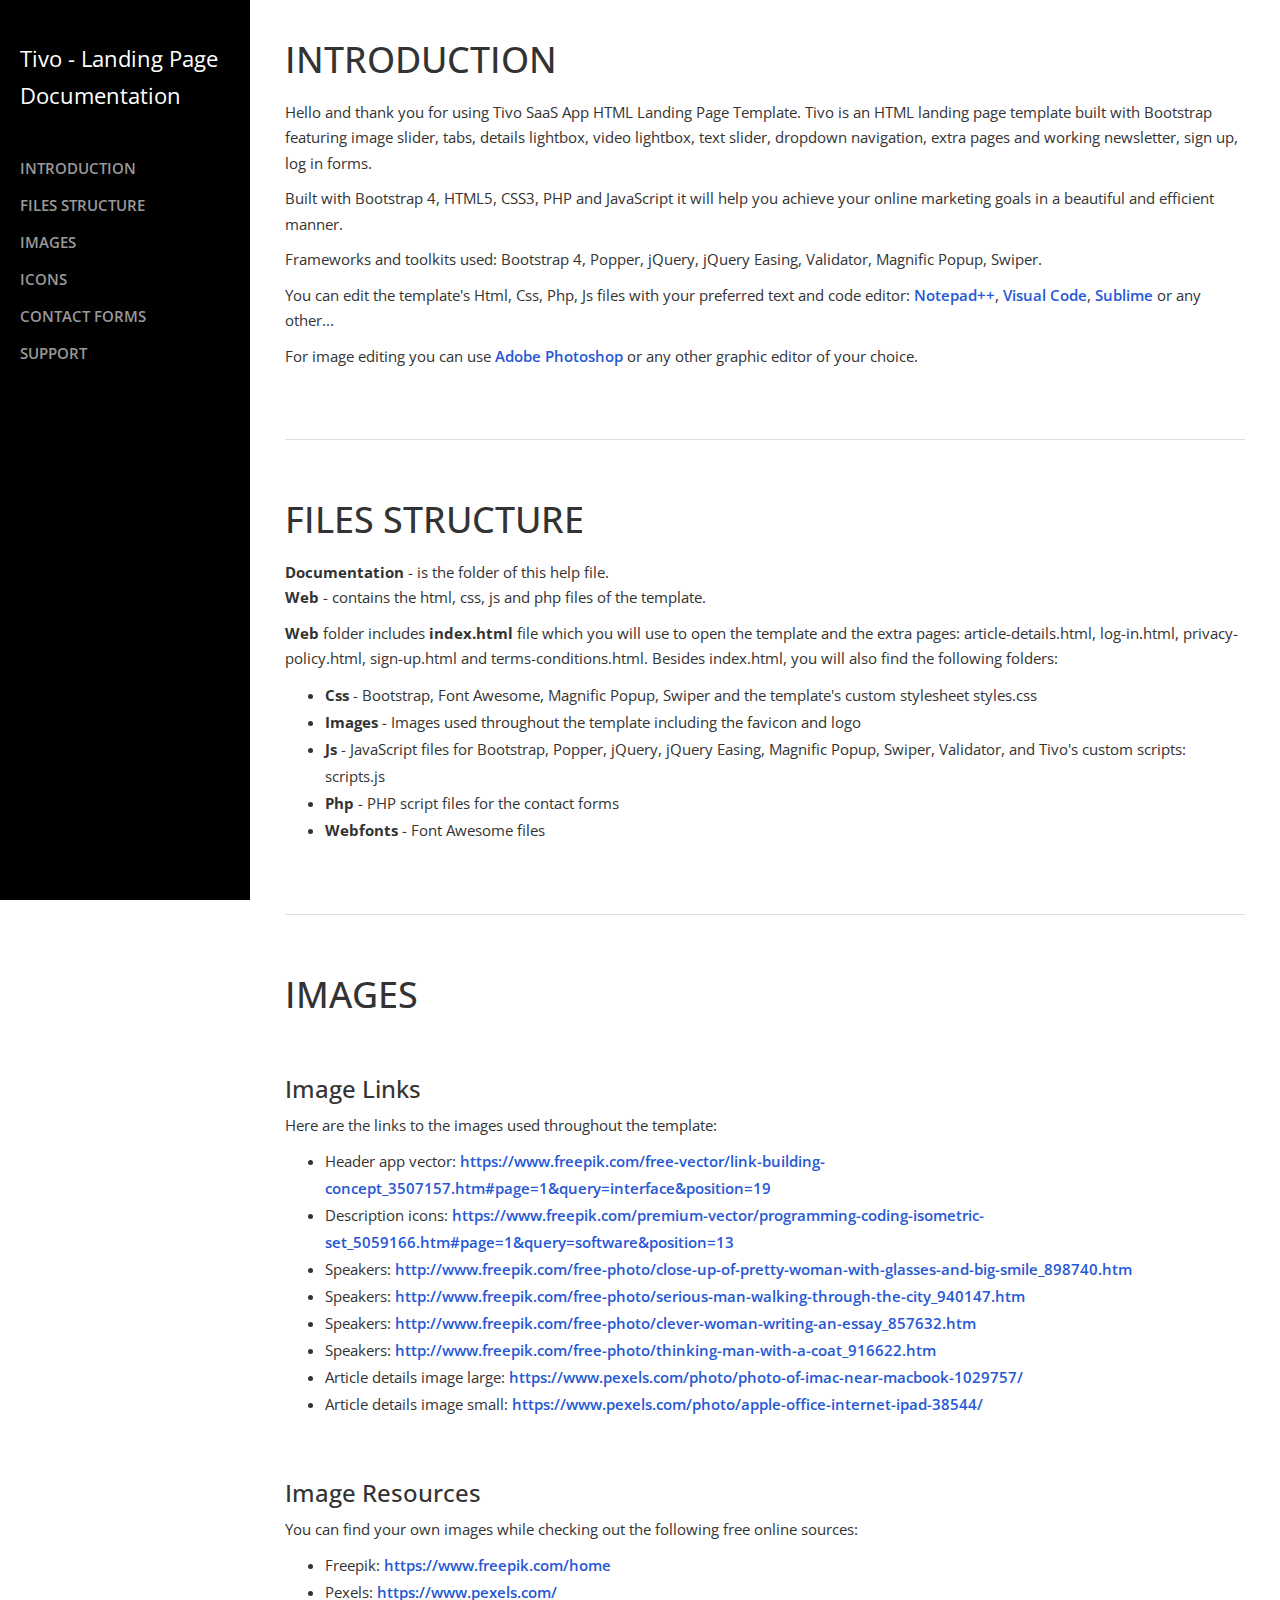
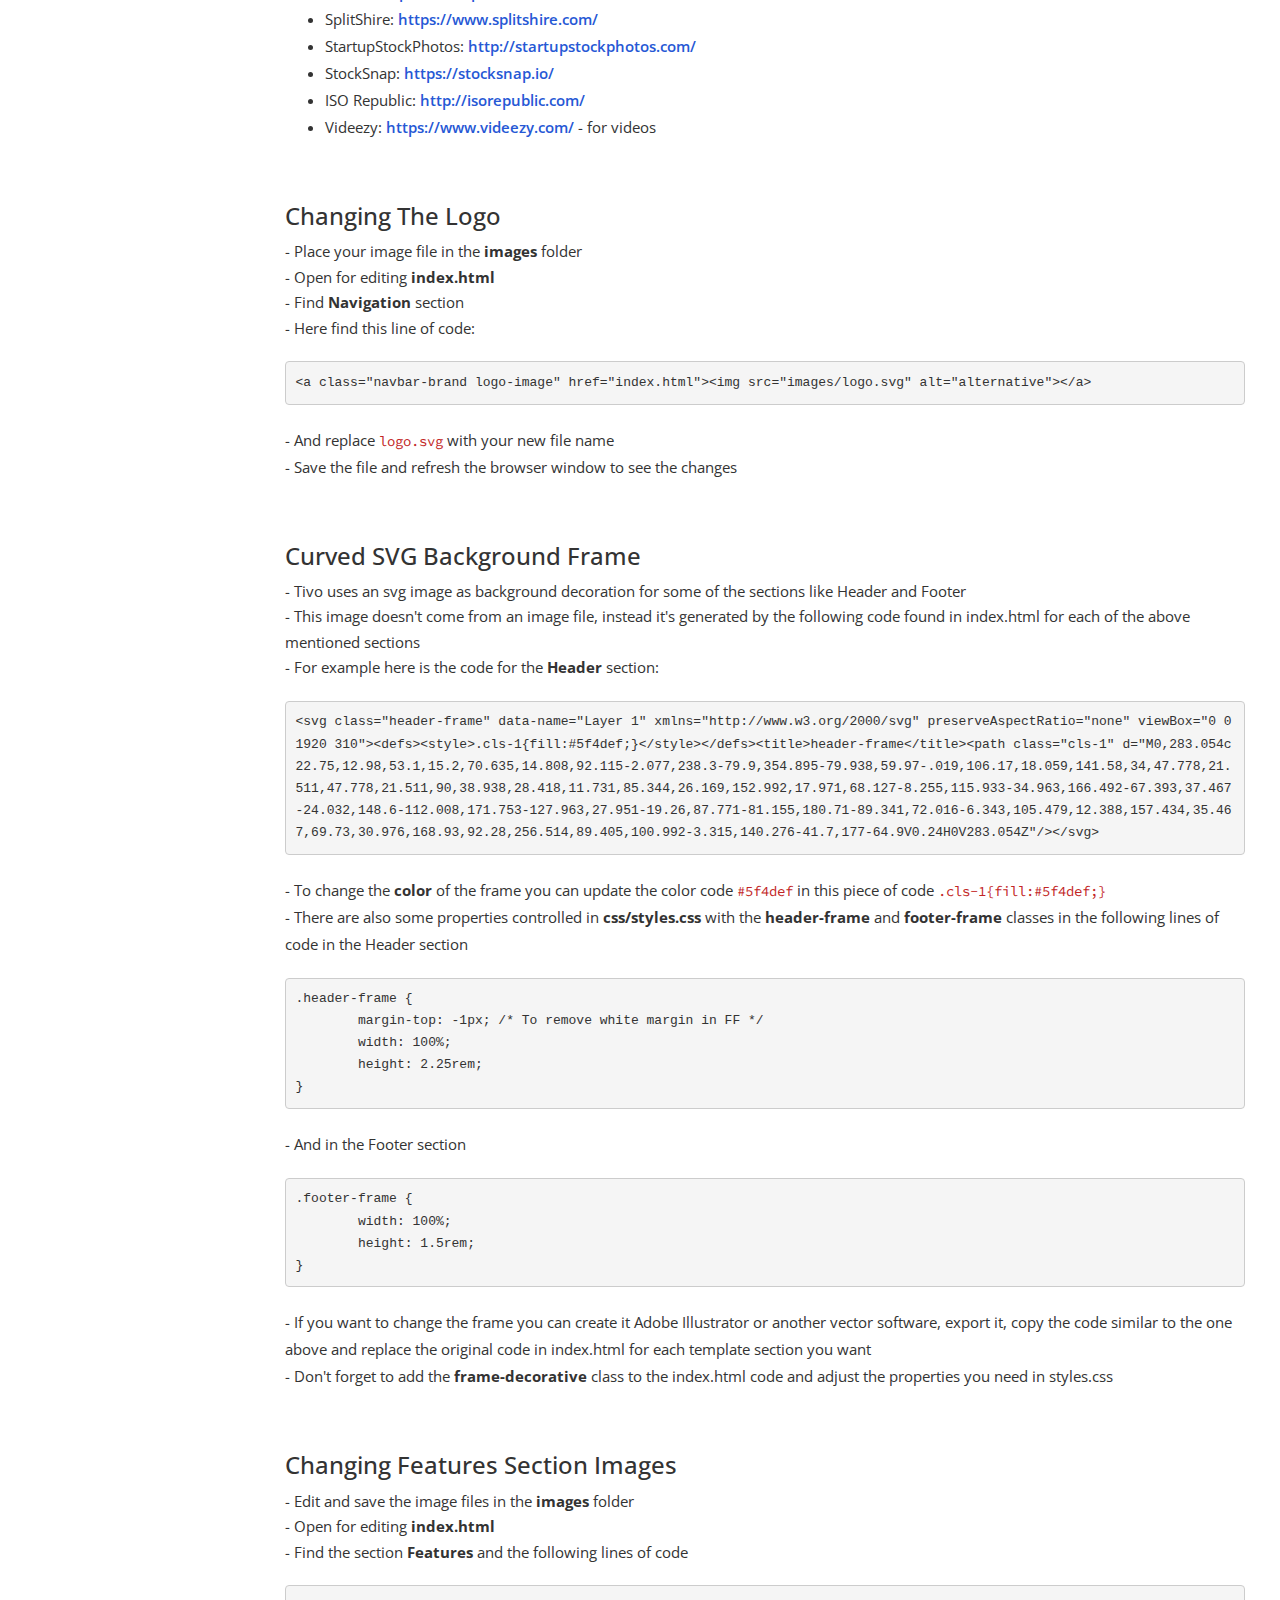
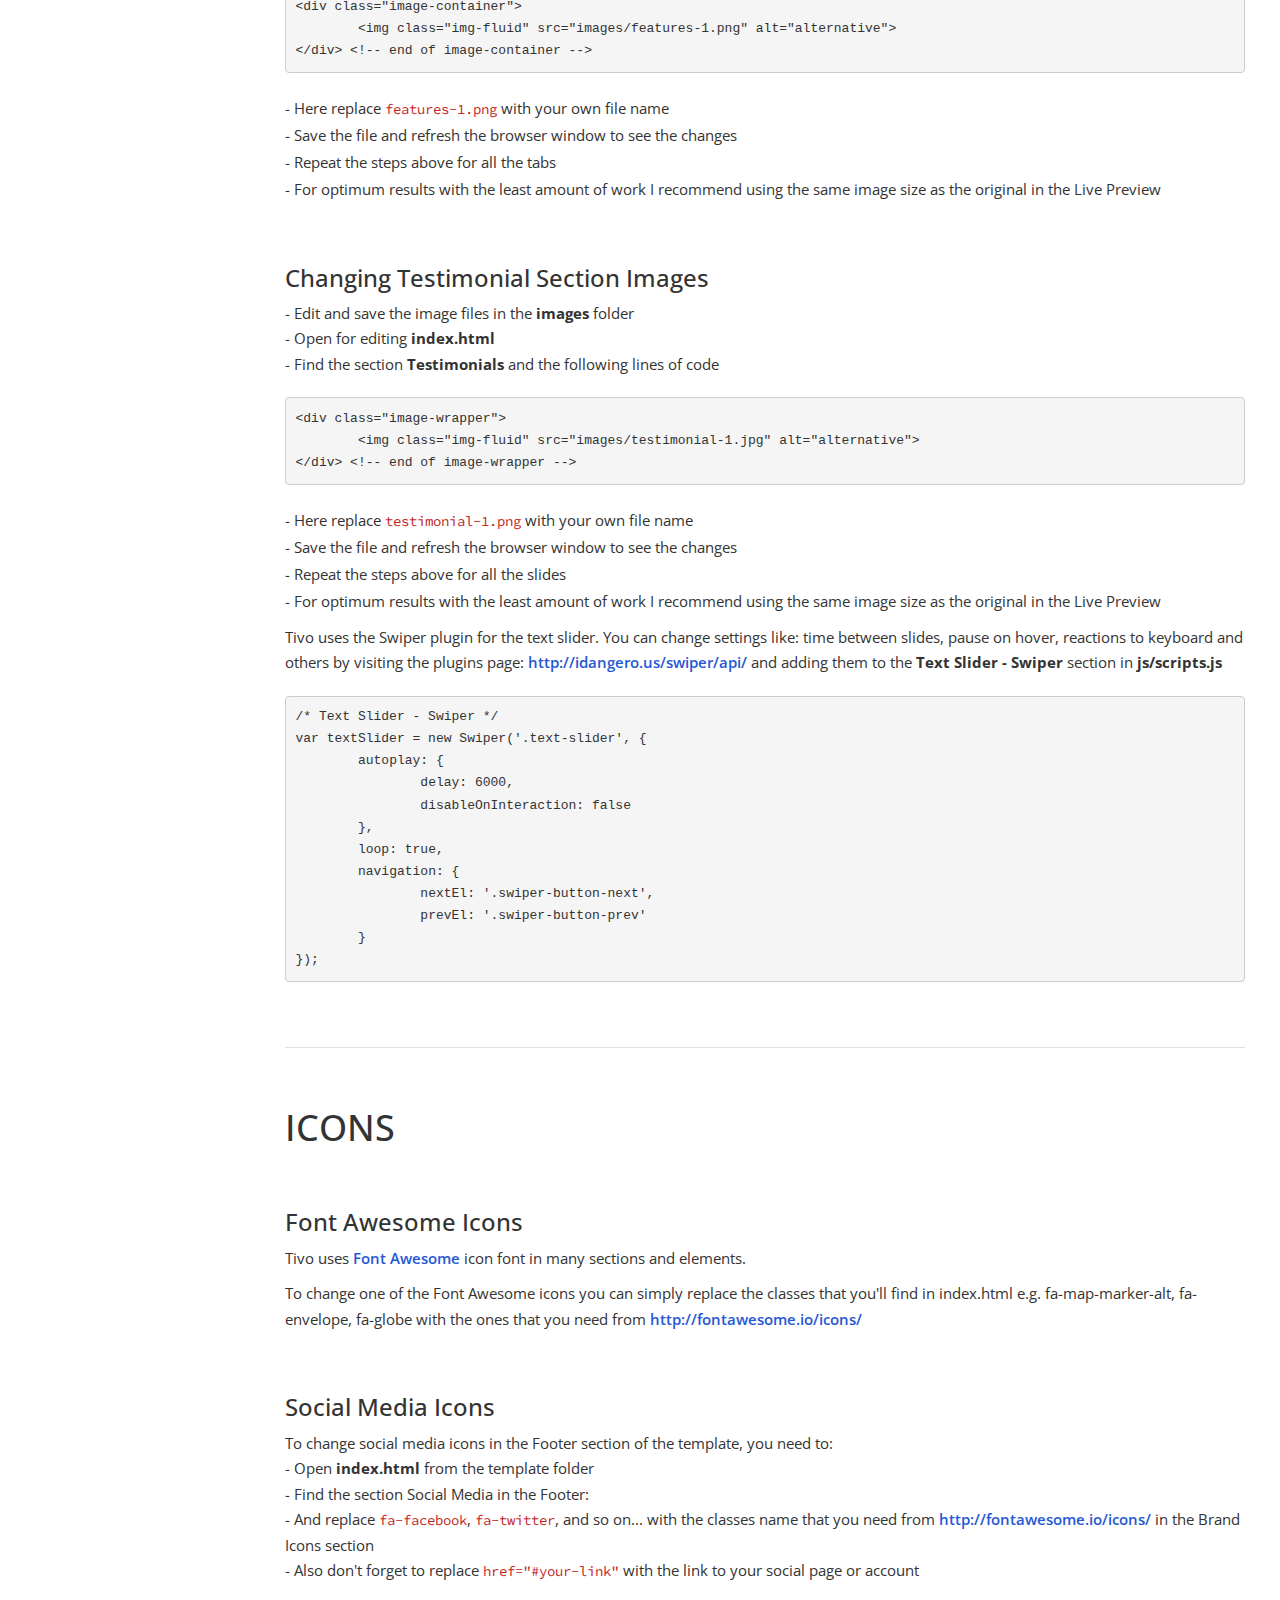
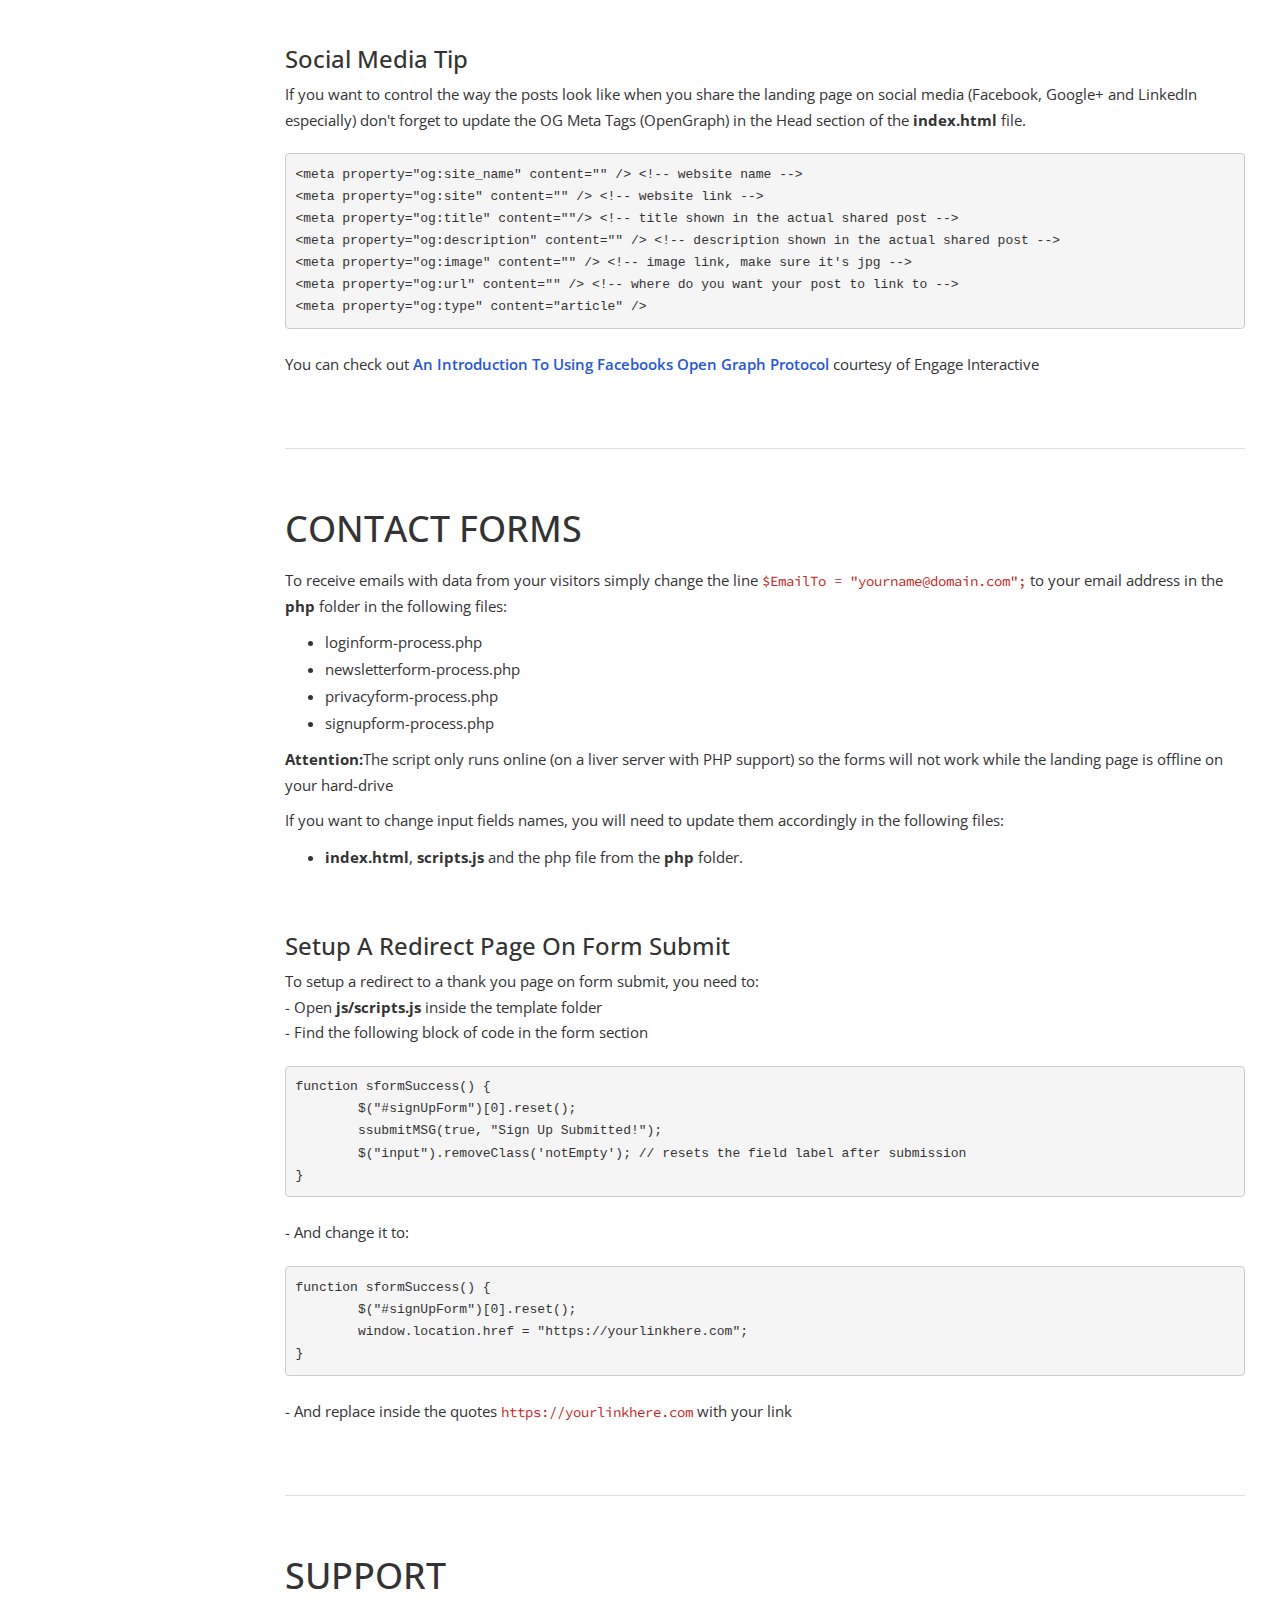
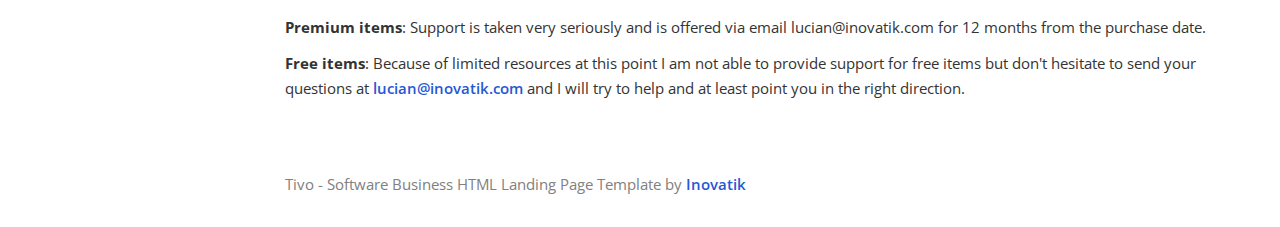
<file: documentation/index.html>
<!DOCTYPE html>
<html lang="en">
<head>

    <meta charset="utf-8">
    <meta http-equiv="X-UA-Compatible" content="IE=edge">
    <meta name="viewport" content="width=device-width, shrink-to-fit=no, initial-scale=1">
    <meta name="description" content="">
    <meta name="author" content="">
    <title>Documentation - Tivo SaaS App HTML Landing Page Template</title>

    <!-- Styles -->
	<link href="https://fonts.googleapis.com/css?family=Source+Code+Pro:300,400,600" rel="stylesheet">
	<link href="https://fonts.googleapis.com/css?family=Open+Sans:300,400,600" rel="stylesheet">
    <link href="css/bootstrap.min.css" rel="stylesheet">
    <link href="css/styles.css" rel="stylesheet">

    <!-- HTML5 Shim and Respond.js IE8 support of HTML5 elements and media queries -->
    <!-- WARNING: Respond.js doesn't work if you view the page via file:// -->
    <!--[if lt IE 9]>
        <script src="https://oss.maxcdn.com/libs/html5shiv/3.7.0/html5shiv.js"></script>
        <script src="https://oss.maxcdn.com/libs/respond.js/1.4.2/respond.min.js"></script>
    <![endif]-->

</head>
<body>
    <div id="wrapper">

        <!-- Sidebar -->
        <div id="sidebar-wrapper">
			<p>Tivo - Landing Page<br> Documentation</p>
            <ul class="sidebar-nav">
                <li class="sidebar-brand">
                </li>
                <li>
                    <a href="#introduction">INTRODUCTION</a>
                </li>
                <li>
                    <a href="#files">FILES STRUCTURE</a>
				</li>
				<li>
                    <a href="#images">IMAGES</a>
                </li>
                <li>
                    <a href="#icons">ICONS</a>
				</li>
				<li>
                    <a href="#forms">CONTACT FORMS</a>
                </li>
				<li>
                    <a href="#support">SUPPORT</a>
                </li>
            </ul>
        </div>
        <!-- end of sidebar wrapper -->


        <!-- Page Content -->
        <div id="page-content-wrapper">
            <div class="container-fluid">
                <div class="row">
                    <div id="introduction" class="col-lg-12">
                        <h1>INTRODUCTION</h1>
                        <p>Hello and thank you for using Tivo SaaS App HTML Landing Page Template. Tivo is an HTML landing page template built with Bootstrap featuring image slider, tabs, details lightbox, video lightbox, text slider, dropdown navigation, extra pages and working newsletter, sign up, log in forms.</p>
						<p>Built with Bootstrap 4, HTML5, CSS3, PHP and JavaScript it will help you achieve your online marketing goals in a beautiful and efficient manner.</p>
						<p>Frameworks and toolkits used: Bootstrap 4, Popper, jQuery, jQuery Easing, Validator, Magnific Popup, Swiper.</p>
						<p>You can edit the template's Html, Css, Php, Js files with your preferred text and code editor: <a href="https://notepad-plus-plus.org/">Notepad++</a>, <a href="https://code.visualstudio.com/">Visual Code</a>, <a href="https://www.sublimetext.com/">Sublime</a> or any other...</p>
						<p>For image editing you can use <a href="http://www.adobe.com/products/photoshop.html">Adobe Photoshop</a> or any other graphic editor of your choice.</p>
					</div> <!-- end of introduction -->
					
					
					<div class="col-lg-12"><hr></div> <!-- gray separator line -->
					
					
					<div id="files" class="col-lg-12">
                        <h1>FILES STRUCTURE</h1>
						<p>
							<b>Documentation</b> - is the folder of this help file.
							<br><b>Web</b> - contains the html, css, js and php files of the template.
						</p>
						<p><b>Web</b> folder includes <b>index.html</b> file which you will use to open the template and the extra pages: article-details.html, log-in.html, privacy-policy.html, sign-up.html and terms-conditions.html. Besides index.html, you will also find the following folders:
							<ul>
								<li><b>Css</b> - Bootstrap, Font Awesome, Magnific Popup, Swiper and the template's custom stylesheet styles.css</li>
								<li><b>Images</b> - Images used throughout the template including the favicon and logo</li>
								<li><b>Js</b> - JavaScript files for Bootstrap, Popper, jQuery, jQuery Easing, Magnific Popup, Swiper, Validator, and Tivo's custom scripts: scripts.js</li>
								<li><b>Php</b> - PHP script files for the contact forms</li>
								<li><b>Webfonts</b> - Font Awesome files</li>
							</ul>
						</p>
					</div> <!-- end of files structure -->


					<div class="col-lg-12"><hr></div> <!-- gray separator line -->


					<div id="images" class="col-lg-12">
						<h1>IMAGES</h1>
						<h3>Image Links</h3>
						<p>Here are the links to the images used throughout the template:
							<ul>
								<li>Header app vector: <a href="https://www.freepik.com/free-vector/link-building-concept_3507157.htm#page=1&query=interface&position=19">https://www.freepik.com/free-vector/link-building-concept_3507157.htm#page=1&query=interface&position=19</a></li>
								<li>Description icons: <a href="https://www.freepik.com/premium-vector/programming-coding-isometric-set_5059166.htm#page=1&query=software&position=13">https://www.freepik.com/premium-vector/programming-coding-isometric-set_5059166.htm#page=1&query=software&position=13</a></li>

								<li>Speakers: <a href="http://www.freepik.com/free-photo/close-up-of-pretty-woman-with-glasses-and-big-smile_898740.htm">http://www.freepik.com/free-photo/close-up-of-pretty-woman-with-glasses-and-big-smile_898740.htm</a></li>
								<li>Speakers: <a href="http://www.freepik.com/free-photo/serious-man-walking-through-the-city_940147.htm">http://www.freepik.com/free-photo/serious-man-walking-through-the-city_940147.htm</a></li>
								<li>Speakers: <a href="http://www.freepik.com/free-photo/clever-woman-writing-an-essay_857632.htm">http://www.freepik.com/free-photo/clever-woman-writing-an-essay_857632.htm</a></li>
								<li>Speakers: <a href="http://www.freepik.com/free-photo/thinking-man-with-a-coat_916622.htm">http://www.freepik.com/free-photo/thinking-man-with-a-coat_916622.htm</a></li>
								<li>Article details image large: <a href="https://www.pexels.com/photo/photo-of-imac-near-macbook-1029757/">https://www.pexels.com/photo/photo-of-imac-near-macbook-1029757/</a></li>
								<li>Article details image small: <a href="https://www.pexels.com/photo/apple-office-internet-ipad-38544/">https://www.pexels.com/photo/apple-office-internet-ipad-38544/</a></li>
							</ul>
						</p>
						
						<h3>Image Resources</h3>
						<p>You can find your own images while checking out the following free online sources:
							<ul>
								<li>Freepik: <a href="https://www.pexels.com/">https://www.freepik.com/home</a></li>
								<li>Pexels: <a href="https://www.pexels.com/">https://www.pexels.com/</a></li>
								<li>SplitShire: <a href="https://www.splitshire.com/">https://www.splitshire.com/</a></li>
								<li>StartupStockPhotos: <a href="http://startupstockphotos.com/">http://startupstockphotos.com/</a></li>
								<li>StockSnap: <a href="https://stocksnap.io/">https://stocksnap.io/</a></li>
								<li>ISO Republic: <a href="http://isorepublic.com/">http://isorepublic.com/</a></li>
								<li>Videezy: <a href="https://www.videezy.com/">https://www.videezy.com/</a> - for videos</li>
							</ul>
						</p>

						<h3>Changing The Logo</h3>
						<p>
							- Place your image file in the <b>images</b> folder
							<br>- Open for editing <b>index.html</b>
							<br>- Find <b>Navigation</b> section
							<br>- Here find this line of code:
<pre class="code-format">
&lt;a class=&quot;navbar-brand logo-image&quot; href=&quot;index.html&quot;&gt;&lt;img src=&quot;images/logo.svg&quot; alt=&quot;alternative&quot;&gt;&lt;/a&gt;
</pre>							
							<br>- And replace <span class="code">logo.svg</span> with your new file name
							<br>- Save the file and refresh the browser window to see the changes
						</p>
						
						<h3>Curved SVG Background Frame</h3>
						<p>
							- Tivo uses an svg image as background decoration for some of the sections like Header and Footer
							<br>- This image doesn't come from an image file, instead it's generated by the following code found in index.html for each of the above mentioned sections</b>
							<br>- For example here is the code for the <b>Header</b> section:
<pre class="code-format">
&lt;svg class=&quot;header-frame&quot; data-name=&quot;Layer 1&quot; xmlns=&quot;http://www.w3.org/2000/svg&quot; preserveAspectRatio=&quot;none&quot; viewBox=&quot;0 0 1920 310&quot;&gt;&lt;defs&gt;&lt;style&gt;.cls-1{fill:#5f4def;}&lt;/style&gt;&lt;/defs&gt;&lt;title&gt;header-frame&lt;/title&gt;&lt;path class=&quot;cls-1&quot; d=&quot;M0,283.054c22.75,12.98,53.1,15.2,70.635,14.808,92.115-2.077,238.3-79.9,354.895-79.938,59.97-.019,106.17,18.059,141.58,34,47.778,21.511,47.778,21.511,90,38.938,28.418,11.731,85.344,26.169,152.992,17.971,68.127-8.255,115.933-34.963,166.492-67.393,37.467-24.032,148.6-112.008,171.753-127.963,27.951-19.26,87.771-81.155,180.71-89.341,72.016-6.343,105.479,12.388,157.434,35.467,69.73,30.976,168.93,92.28,256.514,89.405,100.992-3.315,140.276-41.7,177-64.9V0.24H0V283.054Z&quot;/&gt;&lt;/svg&gt;
</pre>							
							<br>- To change the <b>color</b> of the frame you can update the color code <span class="code">#5f4def</span> in this piece of code <span class="code">.cls-1{fill:#5f4def;}</span>
							<br>- There are also some properties controlled in <b>css/styles.css</b> with the <b>header-frame</b> and <b>footer-frame</b> classes in the following lines of code in the Header section
<pre class="code-format">
.header-frame {
	margin-top: -1px; /* To remove white margin in FF */
	width: 100%;
	height: 2.25rem;
}
</pre>						
							<br>- And in the Footer section
<pre class="code-format">
.footer-frame {
	width: 100%;
	height: 1.5rem;
}
</pre>
							<br>- If you want to change the frame you can create it Adobe Illustrator or another vector software, export it, copy the code similar to the one above and replace the original code in index.html for each template section you want
							<br>- Don't forget to add the <b>frame-decorative</b> class to the index.html code and adjust the properties you need in styles.css
						</p>

						<h3>Changing Features Section Images</h3>
						<p>
							- Edit and save the image files in the <b>images</b> folder
							<br>- Open for editing <b>index.html</b>
							<br>- Find the section <b>Features</b> and the following lines of code
<pre class="code-format">
&lt;div class=&quot;image-container&quot;&gt;
	&lt;img class=&quot;img-fluid&quot; src=&quot;images/features-1.png&quot; alt=&quot;alternative&quot;&gt;
&lt;/div&gt; &lt;!-- end of image-container --&gt;
</pre>							
							<br>- Here replace <span class="code">features-1.png</span> with your own file name
							<br>- Save the file and refresh the browser window to see the changes
							<br>- Repeat the steps above for all the tabs
							<br>- For optimum results with the least amount of work I recommend using the same image size as the original in the Live Preview
						</p>

						<h3>Changing Testimonial Section Images</h3>
						<p>
							- Edit and save the image files in the <b>images</b> folder
							<br>- Open for editing <b>index.html</b>
							<br>- Find the section <b>Testimonials</b> and the following lines of code
<pre class="code-format">
&lt;div class=&quot;image-wrapper&quot;&gt;
	&lt;img class=&quot;img-fluid&quot; src=&quot;images/testimonial-1.jpg&quot; alt=&quot;alternative&quot;&gt;
&lt;/div&gt; &lt;!-- end of image-wrapper --&gt;
</pre>							
							<br>- Here replace <span class="code">testimonial-1.png</span> with your own file name
							<br>- Save the file and refresh the browser window to see the changes
							<br>- Repeat the steps above for all the slides
							<br>- For optimum results with the least amount of work I recommend using the same image size as the original in the Live Preview
						</p>
						<p>
							Tivo uses the Swiper plugin for the text slider. You can change settings like: time between slides, pause on hover, reactions to keyboard and others by visiting the plugins page: <a href="http://idangero.us/swiper/api/">http://idangero.us/swiper/api/</a> and adding them to the <b>Text Slider - Swiper</b> section in <b>js/scripts.js</b>
<pre class="code-format">
/* Text Slider - Swiper */
var textSlider = new Swiper('.text-slider', {
	autoplay: {
		delay: 6000,
		disableOnInteraction: false
	},
	loop: true,
	navigation: {
		nextEl: '.swiper-button-next',
		prevEl: '.swiper-button-prev'
	}
});
</pre>
						</p>
					</div> <!-- end of images -->


					<div class="col-lg-12"><hr></div> <!-- gray separator line -->
					
					
					<div id="icons" class="col-lg-12">
                        <h1>ICONS</h1>
						<h3>Font Awesome Icons</h3>
						<p>Tivo uses <a href="http://fontawesome.io/">Font Awesome</a> icon font in many sections and elements.
						<p>To change one of the Font Awesome icons you can simply replace the classes that you'll find in index.html e.g. fa-map-marker-alt, fa-envelope, fa-globe with the ones that you need from <a href="http://fontawesome.io/icons/">http://fontawesome.io/icons/</a></p>

						<h3>Social Media Icons</h3>
						<p>To change social media icons in the Footer section of the template, you need to: 
							<br>- Open <b>index.html</b> from the template folder
							<br>- Find the section Social Media in the Footer:
							<br>- And replace <span class="code">fa-facebook</span>, <span class="code">fa-twitter</span>, and so on... with the classes name that you need from <a href="http://fontawesome.io/icons/">http://fontawesome.io/icons/</a> in the Brand Icons section
							<br>- Also don't forget to replace <span class="code">href="#your-link"</span> with the link to your social page or account
						</p>

						<h3>Social Media Tip</h3>
						<p>If you want to control the way the posts look like when you share the landing page on social media (Facebook, Google+ and LinkedIn especially) don't forget to update the OG Meta Tags (OpenGraph) in the Head section of the <b>index.html</b> file.
<pre class="code-format">
&lt;meta property="og:site_name" content="" /&gt; &lt;!-- website name --&gt;
&lt;meta property="og:site" content="" /&gt; &lt;!-- website link --&gt;
&lt;meta property="og:title" content=""/&gt; &lt;!-- title shown in the actual shared post --&gt;
&lt;meta property="og:description" content="" /&gt; &lt;!-- description shown in the actual shared post --&gt;
&lt;meta property="og:image" content="" /&gt; &lt;!-- image link, make sure it's jpg --&gt;
&lt;meta property="og:url" content="" /&gt; &lt;!-- where do you want your post to link to --&gt;
&lt;meta property="og:type" content="article" /&gt;
</pre>
						<br>You can check out <a href="http://engageinteractive.co.uk/blog/an-introduction-to-using-facebooks-open-graph-protocol">An Introduction To Using Facebooks Open Graph Protocol</a> courtesy of Engage Interactive</p>
                    </div> <!-- end of icons -->
					

					<div class="col-lg-12"><hr></div> <!-- gray separator line -->
					

					<div id="forms" class="col-lg-12">
                        <h1>CONTACT FORMS</h1>
                        <p>To receive emails with data from your visitors simply change the line <span class="code">$EmailTo = "yourname@domain.com";</span> to your email address in the <b>php</b> folder in the following files:</p>
						<ul>
							<li>loginform-process.php</li>
							<li>newsletterform-process.php</li>
							<li>privacyform-process.php</li>
							<li>signupform-process.php</li>
						</ul>
						<p><b>Attention:</b>The script only runs online (on a liver server with PHP support) so the forms will not work while the landing page is offline on your hard-drive</p>
						<p>If you want to change input fields names, you will need to update them accordingly in the following files:</p>
						<ul>
							<li><b>index.html</b>, <b>scripts.js</b> and the php file from the <b>php</b> folder.</li>
						</ul>

						<h3>Setup A Redirect Page On Form Submit</h3>
						<p>
							To setup a redirect to a thank you page on form submit, you need to: 
							<br>- Open <b>js/scripts.js</b> inside the template folder
							<br>- Find the following block of code in the form section 
<pre class="code-format">
function sformSuccess() {
	$("#signUpForm")[0].reset();
	ssubmitMSG(true, "Sign Up Submitted!");
	$("input").removeClass('notEmpty'); // resets the field label after submission
}
</pre>
							<br>- And change it to:
<pre class="code-format">
function sformSuccess() {
	$("#signUpForm")[0].reset();
	window.location.href = "https://yourlinkhere.com";
}
</pre>
							<br>- And replace inside the quotes <span class="code">https://yourlinkhere.com</span> with your link
						</p>
					</div> <!-- end of contact form and privacy policy form -->
						
					
					<div class="col-lg-12"><hr></div> <!-- gray separator line -->

					
					<div id="support" class="col-lg-12">
						<h1>SUPPORT</h1>
						<p><b>Premium items</b>: Support is taken very seriously and is offered via email lucian@inovatik.com for 12 months from the purchase date.</p>
						<p><b>Free items</b>: Because of limited resources at this point I am not able to provide support for free items but don't hesitate to send your questions at <a href="mailto:lucian@inovatik.com">lucian@inovatik.com</a> and I will try to help and at least point you in the right direction.</p>
					</div> <!-- end of support -->
										
					<div class="col-lg-12">
						<p class="footer">Tivo - Software Business HTML Landing Page Template by <a href="https://inovatik.com">Inovatik</a></p>
					</div>
                </div>
            </div>
        </div> <!-- end of page content wrapper -->
    </div> <!-- end of wrapper -->
    

    <!-- Scripts Libraries -->
    <script src="js/jquery.js" type="text/javascript"></script>
    <script src="js/bootstrap.min.js" type="text/javascript"></script>

	
	<!-- Custom Scripts -->
    <script>
    <!-- Menu Toggle Script -->
	$("#menu-toggle").click(function(e) {
        e.preventDefault();
        $("#wrapper").toggleClass("toggled");
    });
	
	/* Smooth Scrolling To Anchors  */
		$(function() {
			$('a[href*="#"]:not([data-toggle="tab"])').click(function() {
				if (location.pathname.replace(/^\//,'') == this.pathname.replace(/^\//,'') && location.hostname == this.hostname) {
					var target = $(this.hash);
					target = target.length ? target : $('[name=' + this.hash.slice(1) +']');
					if (target.length) {
						$('html, body').animate({
							scrollTop: target.offset().top
						}, 700);
						return false;
					}
				}
			});
		});
	</script>

</body>
</html>
</file>
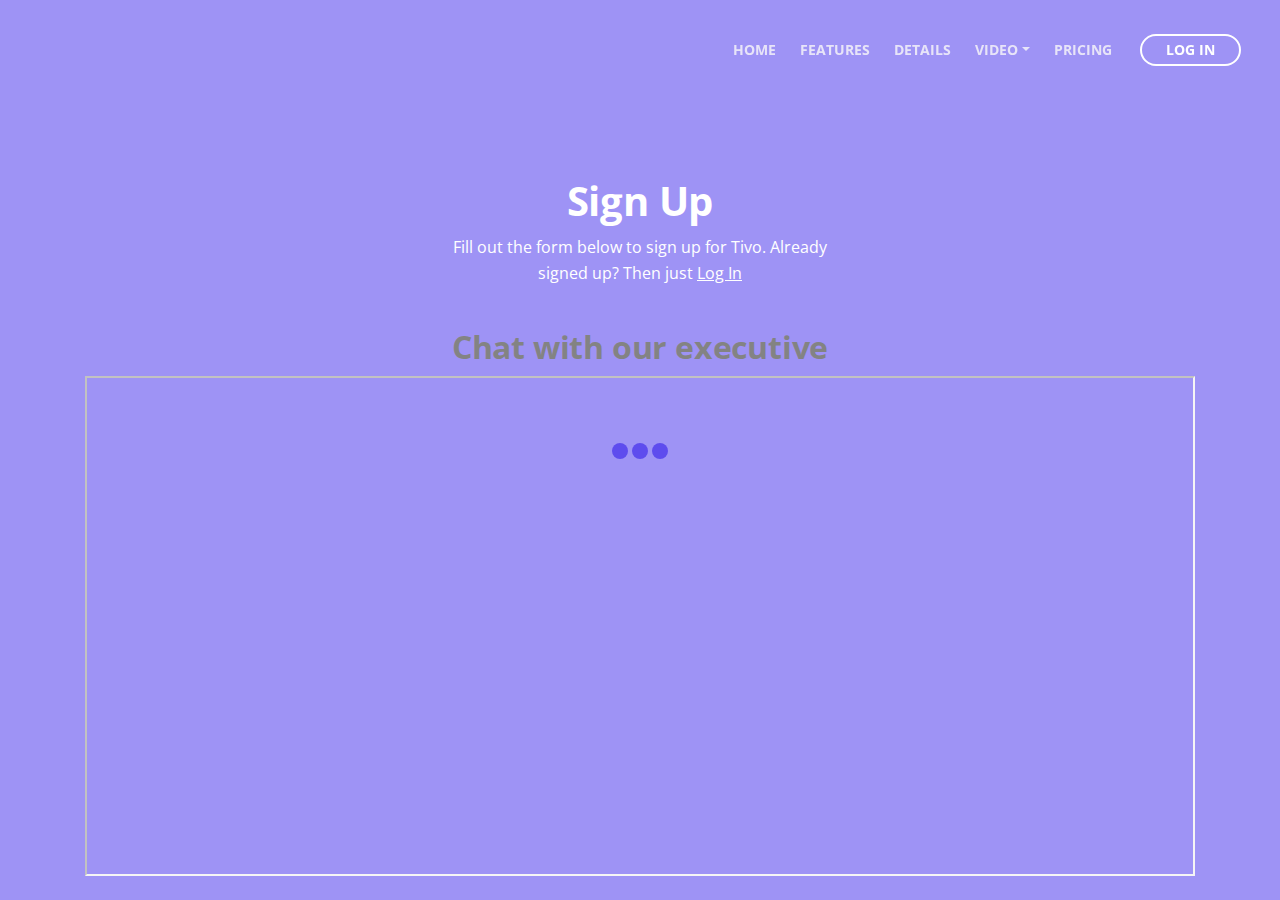
<file: Azurebot.html>
<!DOCTYPE html>
<html lang="en">
<head>
    <meta charset="utf-8">
    <meta name="viewport" content="width=device-width, initial-scale=1, shrink-to-fit=no">
    
    <!-- SEO Meta Tags -->
    <meta name="description" content="Tivo is a HTML landing page template built with Bootstrap to help you crate engaging presentations for SaaS apps and convert visitors into users.">
    <meta name="author" content="Inovatik">

    <!-- OG Meta Tags to improve the way the post looks when you share the page on LinkedIn, Facebook, Google+ -->
	<meta property="og:site_name" content="" /> <!-- website name -->
	<meta property="og:site" content="" /> <!-- website link -->
	<meta property="og:title" content=""/> <!-- title shown in the actual shared post -->
	<meta property="og:description" content="" /> <!-- description shown in the actual shared post -->
	<meta property="og:image" content="" /> <!-- image link, make sure it's jpg -->
	<meta property="og:url" content="" /> <!-- where do you want your post to link to -->
	<meta property="og:type" content="article" />

    <!-- Website Title -->
    <title>Sign Up - Tivo - SaaS App HTML Landing Page Template</title>
    
    <!-- Styles -->
    <link href="https://fonts.googleapis.com/css?family=Open+Sans:400,400i,700&display=swap&subset=latin-ext" rel="stylesheet">
    <link href="css/bootstrap.css" rel="stylesheet">
    <link href="css/fontawesome-all.css" rel="stylesheet">
    <link href="css/swiper.css" rel="stylesheet">
	<link href="css/magnific-popup.css" rel="stylesheet">
	<link href="css/styles.css" rel="stylesheet">
	
	<!-- Favicon  -->
    <link rel="icon" href="images/favicon.png">
</head>
<body data-spy="scroll" data-target=".fixed-top">
    
    <!-- Preloader -->
	<div class="spinner-wrapper">
        <div class="spinner">
            <div class="bounce1"></div>
            <div class="bounce2"></div>
            <div class="bounce3"></div>
        </div>
    </div>
    <!-- end of preloader -->
    

    <!-- Navigation -->
    <nav class="navbar navbar-expand-lg navbar-dark navbar-custom fixed-top">
        <div class="container">

            <!-- Text Logo - Use this if you don't have a graphic logo -->
            <!-- <a class="navbar-brand logo-text page-scroll" href="index.html">Tivo</a> -->

            
            
            <!-- Mobile Menu Toggle Button -->
            <button class="navbar-toggler" type="button" data-toggle="collapse" data-target="#navbarsExampleDefault" aria-controls="navbarsExampleDefault" aria-expanded="false" aria-label="Toggle navigation">
                <span class="navbar-toggler-awesome fas fa-bars"></span>
                <span class="navbar-toggler-awesome fas fa-times"></span>
            </button>
            <!-- end of mobile menu toggle button -->

            <div class="collapse navbar-collapse" id="navbarsExampleDefault">
                <ul class="navbar-nav ml-auto">
                    <li class="nav-item">
                        <a class="nav-link page-scroll" href="index.html#header">HOME <span class="sr-only">(current)</span></a>
                    </li>
                    <li class="nav-item">
                        <a class="nav-link page-scroll" href="index.html#features">FEATURES</a>
                    </li>
                    <li class="nav-item">
                        <a class="nav-link page-scroll" href="index.html#details">DETAILS</a>
                    </li>

                    <!-- Dropdown Menu -->          
                    <li class="nav-item dropdown">
                        <a class="nav-link dropdown-toggle page-scroll" href="index.html#video" id="navbarDropdown" role="button" aria-haspopup="true" aria-expanded="false">VIDEO</a>
                        <div class="dropdown-menu" aria-labelledby="navbarDropdown">
                            <a class="dropdown-item" href="article-details.html"><span class="item-text">ARTICLE DETAILS</span></a>
                            <div class="dropdown-items-divide-hr"></div>
                            <a class="dropdown-item" href="terms-conditions.html"><span class="item-text">TERMS CONDITIONS</span></a>
                            <div class="dropdown-items-divide-hr"></div>
                            <a class="dropdown-item" href="privacy-policy.html"><span class="item-text">PRIVACY POLICY</span></a>
                        </div>
                    </li>
                    <!-- end of dropdown menu -->

                    <li class="nav-item">
                        <a class="nav-link page-scroll" href="index.html#pricing">PRICING</a>
                    </li>
                </ul>
                <span class="nav-item">
                    <a class="btn-outline-sm" href="log-in.html">LOG IN</a>
                </span>
            </div>
        </div> <!-- end of container -->
    </nav> <!-- end of navbar -->
    <!-- end of navigation -->


    <!-- Header -->
    <header id="header" class="ex-2-header">
        <div class="container">
            <div class="row">
                <div class="col-lg-12">
                    <h1>Sign Up</h1>
                   <p>Fill out the form below to sign up for Tivo. Already signed up? Then just <a class="white" href="log-in.html">Log In</a></p> 
                    <!-- Sign Up Form -->
			<h2>Chat with our executive</h2>
			<iframe src='https://webchat.botframework.com/embed/chljabkl-bot?s=YcmCny2b2mE.jvcHhx2-RFw0y0TY1Exu4CVY_Gr9fuTwI2ZhV1X3oFM'  style='min-width: 400px; width: 100%; min-height: 500px;'></iframe>
                    <!-- end of sign up form -->

                </div> <!-- end of col -->
            </div> <!-- end of row -->
        </div> <!-- end of container -->
    </header> <!-- end of ex-header -->
    <!-- end of header -->


    <!-- Scripts -->
    <script src="js/jquery.min.js"></script> <!-- jQuery for Bootstrap's JavaScript plugins -->
    <script src="js/popper.min.js"></script> <!-- Popper tooltip library for Bootstrap -->
    <script src="js/bootstrap.min.js"></script> <!-- Bootstrap framework -->
    <script src="js/jquery.easing.min.js"></script> <!-- jQuery Easing for smooth scrolling between anchors -->
    <script src="js/swiper.min.js"></script> <!-- Swiper for image and text sliders -->
    <script src="js/jquery.magnific-popup.js"></script> <!-- Magnific Popup for lightboxes -->
    <script src="js/validator.min.js"></script> <!-- Validator.js - Bootstrap plugin that validates forms -->
    <script src="js/scripts.js"></script> <!-- Custom scripts -->
</body>

<script>

    var xhr = new XMLHttpRequest();
    xhr.open('GET', "https://webchat.botframework.com/api/tokens", true);
    xhr.setRequestHeader('Authorization', 'BotConnector ' + 'YcmCny2b2mE.jvcHhx2-RFw0y0TY1Exu4CVY_Gr9fuTwI2ZhV1X3oFM');
    xhr.send();
    xhr.onreadystatechange = processRequest;

    function processRequest(e) {
      if (xhr.readyState == 4  && xhr.status == 200) {
        var response = JSON.parse(xhr.responseText);
        document.getElementById("chat").src="https://webchat.botframework.com/embed/<chljabkl>?t="+response
      }
    }
  </script>
</html>
</file>
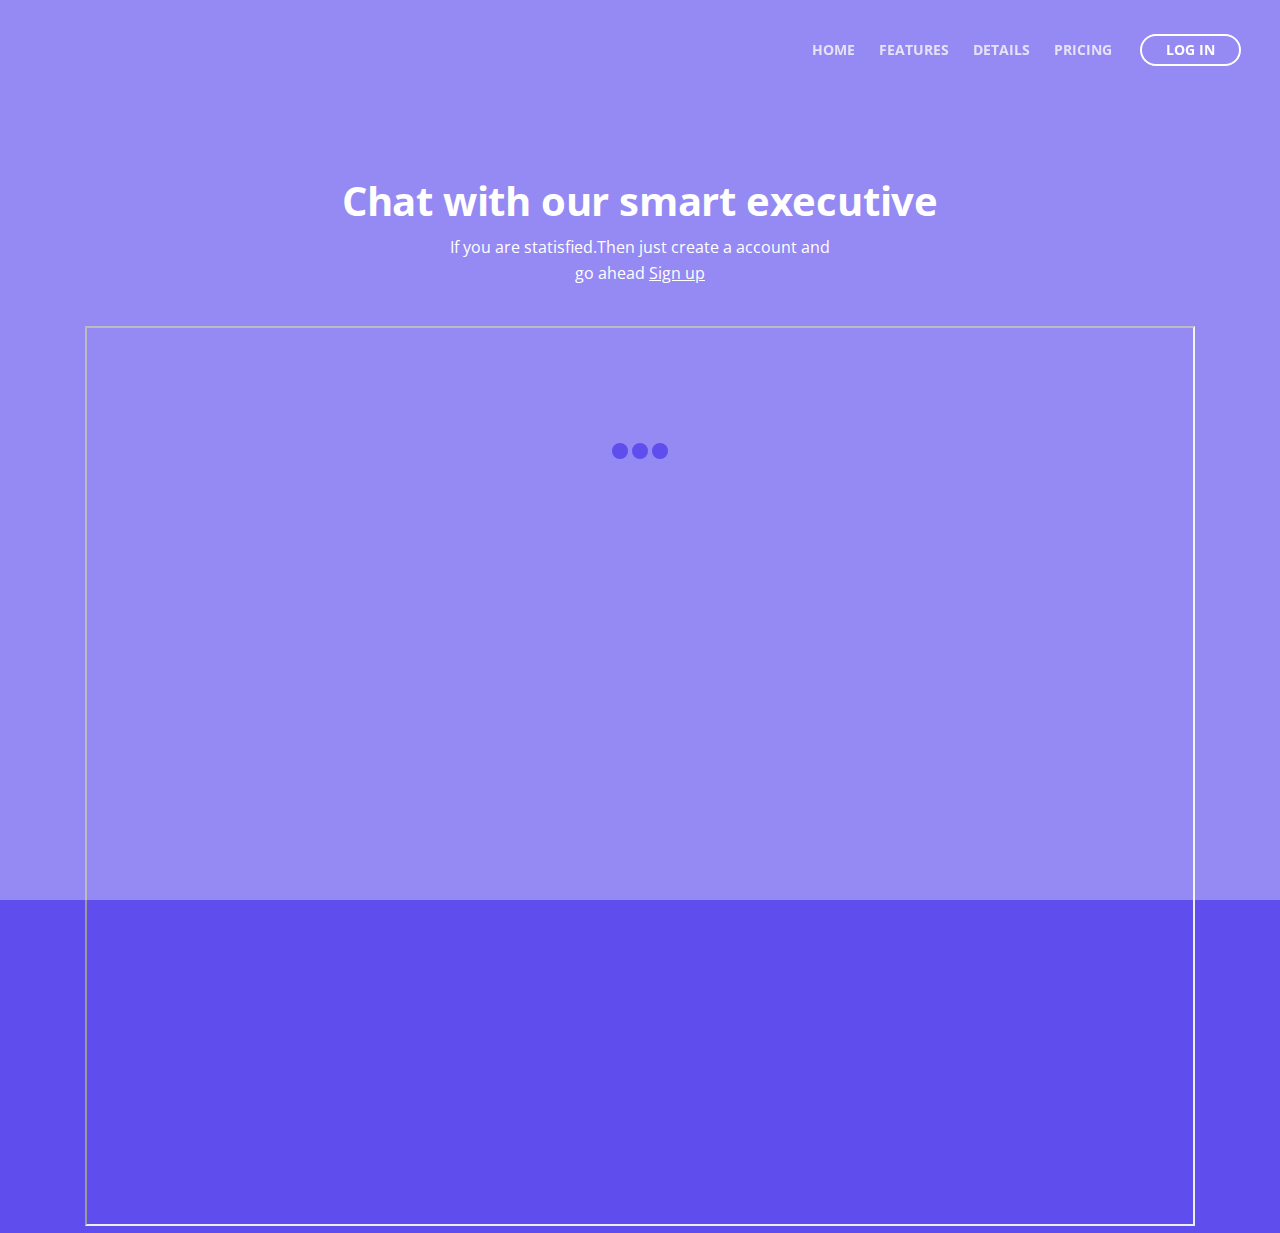
<file: help.html>
<!DOCTYPE html>
<html lang="en">
<head>
    <meta charset="utf-8">
    <meta name="viewport" content="width=device-width, initial-scale=1, shrink-to-fit=no">
    
    <!-- SEO Meta Tags -->
    <meta name="description" content="Tivo is a HTML landing page template built with Bootstrap to help you crate engaging presentations for SaaS apps and convert visitors into users.">
    <meta name="author" content="Inovatik">

    <!-- OG Meta Tags to improve the way the post looks when you share the page on LinkedIn, Facebook, Google+ -->
	<meta property="og:site_name" content="" /> <!-- website name -->
	<meta property="og:site" content="" /> <!-- website link -->
	<meta property="og:title" content=""/> <!-- title shown in the actual shared post -->
	<meta property="og:description" content="" /> <!-- description shown in the actual shared post -->
	<meta property="og:image" content="" /> <!-- image link, make sure it's jpg -->
	<meta property="og:url" content="" /> <!-- where do you want your post to link to -->
	<meta property="og:type" content="article" />

    <!-- Website Title -->
    <title>Sign Up - Tivo - SaaS App HTML Landing Page Template</title>
    
    <!-- Styles -->
    <link href="https://fonts.googleapis.com/css?family=Open+Sans:400,400i,700&display=swap&subset=latin-ext" rel="stylesheet">
    <link href="css/bootstrap.css" rel="stylesheet">
    <link href="css/fontawesome-all.css" rel="stylesheet">
    <link href="css/swiper.css" rel="stylesheet">
	<link href="css/magnific-popup.css" rel="stylesheet">
	<link href="css/styles.css" rel="stylesheet">
	
	<!-- Favicon  -->
    <link rel="icon" href="images/favicon.png">
</head>
<body data-spy="scroll" data-target=".fixed-top">
    
    <!-- Preloader -->
	<div class="spinner-wrapper">
        <div class="spinner">
            <div class="bounce1"></div>
            <div class="bounce2"></div>
            <div class="bounce3"></div>
        </div>
    </div>
    <!-- end of preloader -->
    

    <!-- Navigation -->
    <nav class="navbar navbar-expand-lg navbar-dark navbar-custom fixed-top">
        <div class="container">

            <!-- Text Logo - Use this if you don't have a graphic logo -->
            <!-- <a class="navbar-brand logo-text page-scroll" href="index.html">Tivo</a> -->

            
            
            <!-- Mobile Menu Toggle Button -->
            <button class="navbar-toggler" type="button" data-toggle="collapse" data-target="#navbarsExampleDefault" aria-controls="navbarsExampleDefault" aria-expanded="false" aria-label="Toggle navigation">
                <span class="navbar-toggler-awesome fas fa-bars"></span>
                <span class="navbar-toggler-awesome fas fa-times"></span>
            </button>
            <!-- end of mobile menu toggle button -->

            <div class="collapse navbar-collapse" id="navbarsExampleDefault">
                <ul class="navbar-nav ml-auto">
                    <li class="nav-item">
                        <a class="nav-link page-scroll" href="index.html#header">HOME <span class="sr-only">(current)</span></a>
                    </li>
                    <li class="nav-item">
                        <a class="nav-link page-scroll" href="index.html#features">FEATURES</a>
                    </li>
                    <li class="nav-item">
                        <a class="nav-link page-scroll" href="index.html#details">DETAILS</a>
                    </li>
                    <li class="nav-item">
                        <a class="nav-link page-scroll" href="index.html#pricing">PRICING</a>
                    </li>
                </ul>
                <span class="nav-item">
                    <a class="btn-outline-sm" href="log-in.html">LOG IN</a>
                </span>
            </div>
        </div> <!-- end of container -->
    </nav> <!-- end of navbar -->
    <!-- end of navigation -->


    <!-- Header -->
    <header id="header" class="ex-2-header">
        <div class="container">
            <div class="row">
                <div class="col-lg-12">
                    <h1>Chat with our smart executive</h1>
                   <p>If you are statisfied.Then just create a account and go ahead <a class="white" href="sign-up.html">Sign up</a></p> 
                    <!-- Sign Up Form -->	
			<iframe src='https://webchat.botframework.com/embed/chljabkl-bot?s=YcmCny2b2mE.jvcHhx2-RFw0y0TY1Exu4CVY_Gr9fuTwI2ZhV1X3oFM'  style='min-width: 768px; width: 100%; min-height: 100vh;'></iframe>
                    <!-- end of sign up form -->

                </div> <!-- end of col -->
            </div> <!-- end of row -->
        </div> <!-- end of container -->
    </header> <!-- end of ex-header -->
    <!-- end of header -->


    <!-- Scripts -->
    <script src="js/jquery.min.js"></script> <!-- jQuery for Bootstrap's JavaScript plugins -->
    <script src="js/popper.min.js"></script> <!-- Popper tooltip library for Bootstrap -->
    <script src="js/bootstrap.min.js"></script> <!-- Bootstrap framework -->
    <script src="js/jquery.easing.min.js"></script> <!-- jQuery Easing for smooth scrolling between anchors -->
    <script src="js/swiper.min.js"></script> <!-- Swiper for image and text sliders -->
    <script src="js/jquery.magnific-popup.js"></script> <!-- Magnific Popup for lightboxes -->
    <script src="js/validator.min.js"></script> <!-- Validator.js - Bootstrap plugin that validates forms -->
    <script src="js/scripts.js"></script> <!-- Custom scripts -->
</body>

<script>

    var xhr = new XMLHttpRequest();
    xhr.open('GET', "https://webchat.botframework.com/api/tokens", true);
    xhr.setRequestHeader('Authorization', 'BotConnector ' + 'YcmCny2b2mE.jvcHhx2-RFw0y0TY1Exu4CVY_Gr9fuTwI2ZhV1X3oFM');
    xhr.send();
    xhr.onreadystatechange = processRequest;

    function processRequest(e) {
      if (xhr.readyState == 4  && xhr.status == 200) {
        var response = JSON.parse(xhr.responseText);
        document.getElementById("chat").src="https://webchat.botframework.com/embed/<chljabkl>?t="+response
      }
    }
  </script>
</html>
</file>
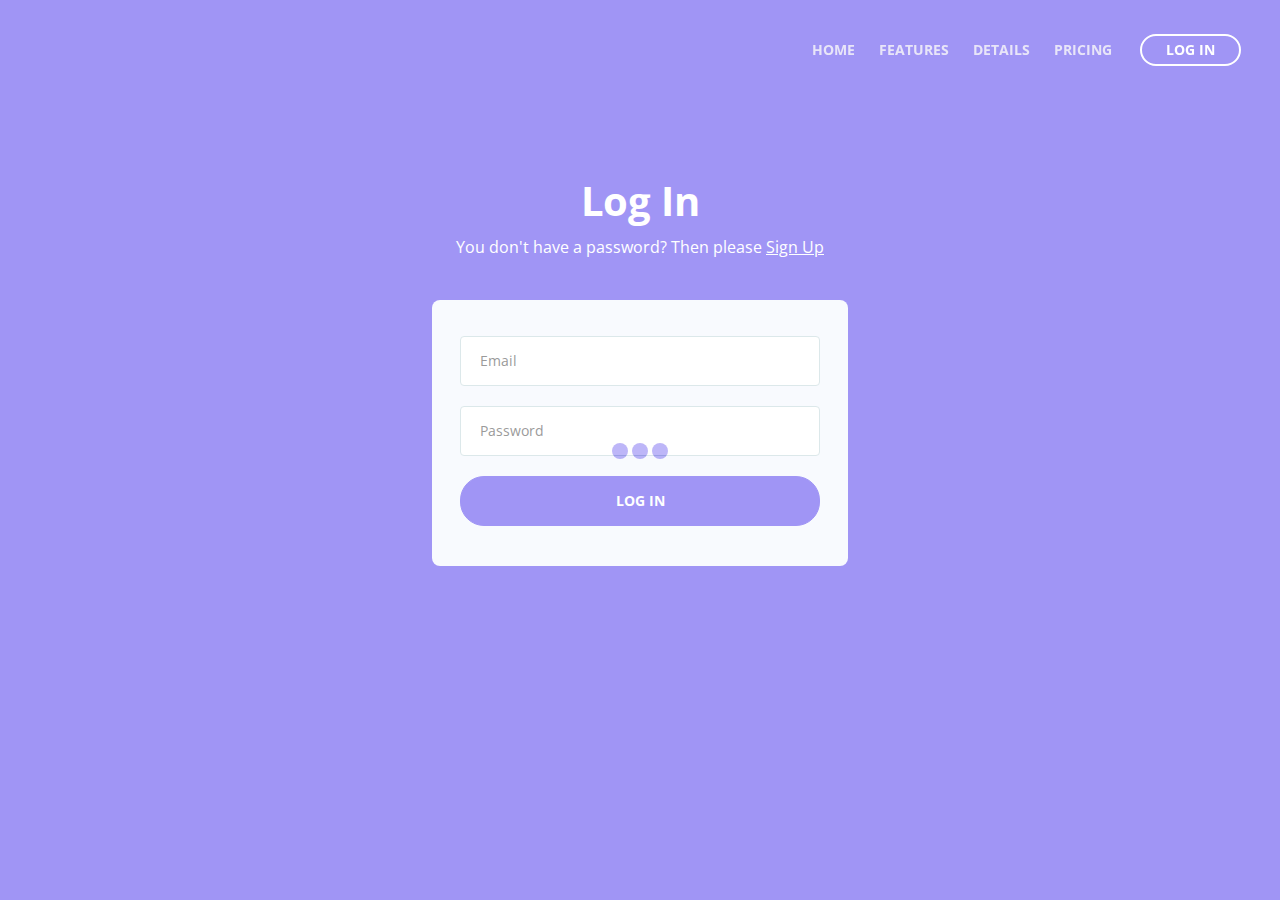
<file: log-in.html>
<!DOCTYPE html>
<html lang="en">
<head>
    <meta charset="utf-8">
    <meta name="viewport" content="width=device-width, initial-scale=1, shrink-to-fit=no">
    
    <!-- SEO Meta Tags -->
    <meta name="description" content="Tivo is a HTML landing page template built with Bootstrap to help you crate engaging presentations for SaaS apps and convert visitors into users.">
    <meta name="author" content="Inovatik">

    <!-- OG Meta Tags to improve the way the post looks when you share the page on LinkedIn, Facebook, Google+ -->
	<meta property="og:site_name" content="" /> <!-- website name -->
	<meta property="og:site" content="" /> <!-- website link -->
	<meta property="og:title" content=""/> <!-- title shown in the actual shared post -->
	<meta property="og:description" content="" /> <!-- description shown in the actual shared post -->
	<meta property="og:image" content="" /> <!-- image link, make sure it's jpg -->
	<meta property="og:url" content="" /> <!-- where do you want your post to link to -->
	<meta property="og:type" content="article" />

    <!-- Website Title -->
    <title>Log In - Tivo - SaaS App HTML Landing Page Template</title>
    
    <!-- Styles -->
    <link href="https://fonts.googleapis.com/css?family=Open+Sans:400,400i,700&display=swap&subset=latin-ext" rel="stylesheet">
    <link href="css/bootstrap.css" rel="stylesheet">
    <link href="css/fontawesome-all.css" rel="stylesheet">
    <link href="css/swiper.css" rel="stylesheet">
	<link href="css/magnific-popup.css" rel="stylesheet">
	<link href="css/styles.css" rel="stylesheet">
	
	<!-- Favicon  -->
    <link rel="icon" href="images/favicon.png">
</head>
<body data-spy="scroll" data-target=".fixed-top">
    
    <!-- Preloader -->
	<div class="spinner-wrapper">
        <div class="spinner">
            <div class="bounce1"></div>
            <div class="bounce2"></div>
            <div class="bounce3"></div>
        </div>
    </div>
    <!-- end of preloader -->
    

    <!-- Navigation -->
    <nav class="navbar navbar-expand-lg navbar-dark navbar-custom fixed-top">
        <div class="container">

            <!-- Text Logo - Use this if you don't have a graphic logo -->
            <!-- <a class="navbar-brand logo-text page-scroll" href="index.html">Tivo</a> -->

            
            
            <!-- Mobile Menu Toggle Button -->
            <button class="navbar-toggler" type="button" data-toggle="collapse" data-target="#navbarsExampleDefault" aria-controls="navbarsExampleDefault" aria-expanded="false" aria-label="Toggle navigation">
                <span class="navbar-toggler-awesome fas fa-bars"></span>
                <span class="navbar-toggler-awesome fas fa-times"></span>
            </button>
            <!-- end of mobile menu toggle button -->

            <div class="collapse navbar-collapse" id="navbarsExampleDefault">
                <ul class="navbar-nav ml-auto">
                    <li class="nav-item">
                        <a class="nav-link page-scroll" href="index.html#header">HOME <span class="sr-only">(current)</span></a>
                    </li>
                    <li class="nav-item">
                        <a class="nav-link page-scroll" href="index.html#features">FEATURES</a>
                    </li>
                    <li class="nav-item">
                        <a class="nav-link page-scroll" href="index.html#details">DETAILS</a>
                    </li>
                    <li class="nav-item">
                        <a class="nav-link page-scroll" href="index.html#pricing">PRICING</a>
                    </li>
                </ul>
                <span class="nav-item">
                    <a class="btn-outline-sm" href="log-in.html">LOG IN</a>
                </span>
            </div>
        </div> <!-- end of container -->
    </nav> <!-- end of navbar -->
    <!-- end of navigation -->


    <!-- Header -->
    <header id="header" class="ex-2-header">
        <div class="container">
            <div class="row">
                <div class="col-lg-12">
                    <h1>Log In</h1>
                   <p>You don't have a password? Then please <a class="white" href="sign-up.html">Sign Up</a></p> 
                    <!-- Sign Up Form -->
                    <div class="form-container">
                        <form id="logInForm" data-toggle="validator" data-focus="false">
                            <div class="form-group">
                                <input type="email" class="form-control-input" id="lemail" required>
                                <label class="label-control" for="lemail">Email</label>
                                <div class="help-block with-errors"></div>
                            </div>
                            <div class="form-group">
                                <input type="text" class="form-control-input" id="lpassword" required>
                                <label class="label-control" for="lpassword">Password</label>
                                <div class="help-block with-errors"></div>
                            </div>
                            <div class="form-group">
                                <button type="submit" class="form-control-submit-button">LOG IN</button>
                            </div>
                            <div class="form-message">
                                <div id="lmsgSubmit" class="h3 text-center hidden"></div>
                            </div>
                        </form>
                    </div> <!-- end of form container -->
                    <!-- end of sign up form -->

                </div> <!-- end of col -->
            </div> <!-- end of row -->
        </div> <!-- end of container -->
    </header> <!-- end of ex-header -->
    <!-- end of header -->


    <!-- Scripts -->
    <script src="js/jquery.min.js"></script> <!-- jQuery for Bootstrap's JavaScript plugins -->
    <script src="js/popper.min.js"></script> <!-- Popper tooltip library for Bootstrap -->
    <script src="js/bootstrap.min.js"></script> <!-- Bootstrap framework -->
    <script src="js/jquery.easing.min.js"></script> <!-- jQuery Easing for smooth scrolling between anchors -->
    <script src="js/swiper.min.js"></script> <!-- Swiper for image and text sliders -->
    <script src="js/jquery.magnific-popup.js"></script> <!-- Magnific Popup for lightboxes -->
    <script src="js/validator.min.js"></script> <!-- Validator.js - Bootstrap plugin that validates forms -->
    <script src="js/scripts.js"></script> <!-- Custom scripts -->
</body>
</html>
</file>
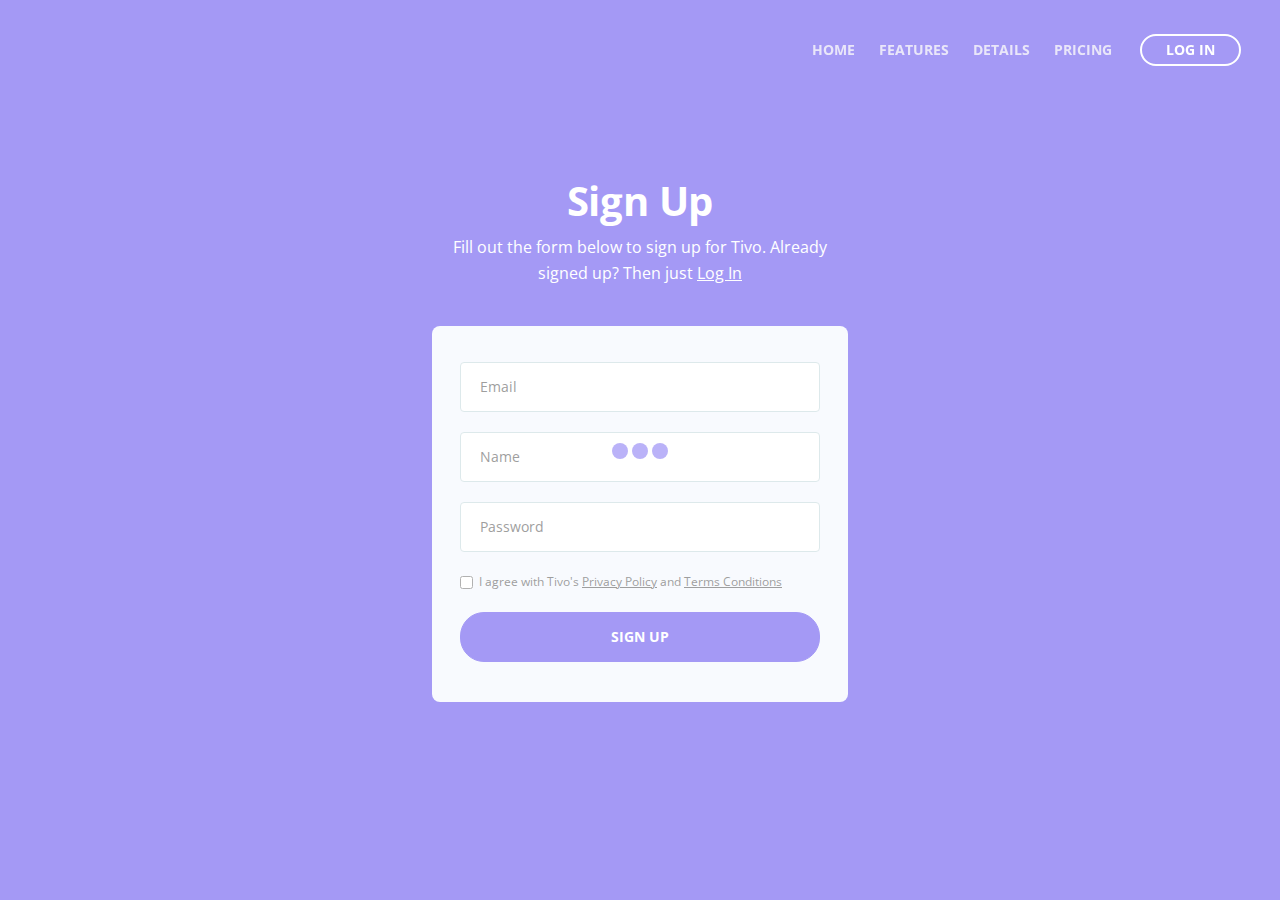
<file: sign-up.html>
<!DOCTYPE html>
<html lang="en">
<head>
    <meta charset="utf-8">
    <meta name="viewport" content="width=device-width, initial-scale=1, shrink-to-fit=no">
    
    <!-- SEO Meta Tags -->
    <meta name="description" content="Tivo is a HTML landing page template built with Bootstrap to help you crate engaging presentations for SaaS apps and convert visitors into users.">
    <meta name="author" content="Inovatik">

    <!-- OG Meta Tags to improve the way the post looks when you share the page on LinkedIn, Facebook, Google+ -->
	<meta property="og:site_name" content="" /> <!-- website name -->
	<meta property="og:site" content="" /> <!-- website link -->
	<meta property="og:title" content=""/> <!-- title shown in the actual shared post -->
	<meta property="og:description" content="" /> <!-- description shown in the actual shared post -->
	<meta property="og:image" content="" /> <!-- image link, make sure it's jpg -->
	<meta property="og:url" content="" /> <!-- where do you want your post to link to -->
	<meta property="og:type" content="article" />

    <!-- Website Title -->
    <title>Sign Up - Tivo - SaaS App HTML Landing Page Template</title>
    
    <!-- Styles -->
    <link href="https://fonts.googleapis.com/css?family=Open+Sans:400,400i,700&display=swap&subset=latin-ext" rel="stylesheet">
    <link href="css/bootstrap.css" rel="stylesheet">
    <link href="css/fontawesome-all.css" rel="stylesheet">
    <link href="css/swiper.css" rel="stylesheet">
	<link href="css/magnific-popup.css" rel="stylesheet">
	<link href="css/styles.css" rel="stylesheet">
	
	<!-- Favicon  -->
    <link rel="icon" href="images/favicon.png">
</head>
<body data-spy="scroll" data-target=".fixed-top">
    
    <!-- Preloader -->
	<div class="spinner-wrapper">
        <div class="spinner">
            <div class="bounce1"></div>
            <div class="bounce2"></div>
            <div class="bounce3"></div>
        </div>
    </div>
    <!-- end of preloader -->
    

    <!-- Navigation -->
    <nav class="navbar navbar-expand-lg navbar-dark navbar-custom fixed-top">
        <div class="container">

            <!-- Text Logo - Use this if you don't have a graphic logo -->
            <!-- <a class="navbar-brand logo-text page-scroll" href="index.html">Tivo</a> -->

            
            
            <!-- Mobile Menu Toggle Button -->
            <button class="navbar-toggler" type="button" data-toggle="collapse" data-target="#navbarsExampleDefault" aria-controls="navbarsExampleDefault" aria-expanded="false" aria-label="Toggle navigation">
                <span class="navbar-toggler-awesome fas fa-bars"></span>
                <span class="navbar-toggler-awesome fas fa-times"></span>
            </button>
            <!-- end of mobile menu toggle button -->

            <div class="collapse navbar-collapse" id="navbarsExampleDefault">
                <ul class="navbar-nav ml-auto">
                    <li class="nav-item">
                        <a class="nav-link page-scroll" href="index.html#header">HOME <span class="sr-only">(current)</span></a>
                    </li>
                    <li class="nav-item">
                        <a class="nav-link page-scroll" href="index.html#features">FEATURES</a>
                    </li>
                    <li class="nav-item">
                        <a class="nav-link page-scroll" href="index.html#details">DETAILS</a>
                    </li>
                    <li class="nav-item">
                        <a class="nav-link page-scroll" href="index.html#pricing">PRICING</a>
                    </li>
                </ul>
                <span class="nav-item">
                    <a class="btn-outline-sm" href="log-in.html">LOG IN</a>
                </span>
            </div>
        </div> <!-- end of container -->
    </nav> <!-- end of navbar -->
    <!-- end of navigation -->


    <!-- Header -->
    <header id="header" class="ex-2-header">
        <div class="container">
            <div class="row">
                <div class="col-lg-12">
                    <h1>Sign Up</h1>
                   <p>Fill out the form below to sign up for Tivo. Already signed up? Then just <a class="white" href="log-in.html">Log In</a></p> 
                    <!-- Sign Up Form -->
                    <div class="form-container">
                        <form id="signUpForm" data-toggle="validator" data-focus="false">
                            <div class="form-group">
                                <input type="email" class="form-control-input" id="semail" required>
                                <label class="label-control" for="semail">Email</label>
                                <div class="help-block with-errors"></div>
                            </div>
                            <div class="form-group">
                                <input type="text" class="form-control-input" id="sname" required>
                                <label class="label-control" for="sname">Name</label>
                                <div class="help-block with-errors"></div>
                            </div>
                            <div class="form-group">
                                <input type="text" class="form-control-input" id="spassword" required>
                                <label class="label-control" for="spassword">Password</label>
                                <div class="help-block with-errors"></div>
                            </div>
                            <div class="form-group checkbox">
                                <input type="checkbox" id="sterms" value="Agreed-to-Terms" required>I agree with Tivo's <a href="privacy-policy.html">Privacy Policy</a> and <a href="terms-conditions.html">Terms Conditions</a>
                                <div class="help-block with-errors"></div>
                            </div>
                            <div class="form-group">
                                <button type="submit" class="form-control-submit-button">SIGN UP</button>
                            </div>
                            <div class="form-message">
                                <div id="smsgSubmit" class="h3 text-center hidden"></div>
                            </div>
                        </form>
                    </div> <!-- end of form container -->
                    <!-- end of sign up form -->

                </div> <!-- end of col -->
            </div> <!-- end of row -->
        </div> <!-- end of container -->
    </header> <!-- end of ex-header -->
    <!-- end of header -->


    <!-- Scripts -->
    <script src="js/jquery.min.js"></script> <!-- jQuery for Bootstrap's JavaScript plugins -->
    <script src="js/popper.min.js"></script> <!-- Popper tooltip library for Bootstrap -->
    <script src="js/bootstrap.min.js"></script> <!-- Bootstrap framework -->
    <script src="js/jquery.easing.min.js"></script> <!-- jQuery Easing for smooth scrolling between anchors -->
    <script src="js/swiper.min.js"></script> <!-- Swiper for image and text sliders -->
    <script src="js/jquery.magnific-popup.js"></script> <!-- Magnific Popup for lightboxes -->
    <script src="js/validator.min.js"></script> <!-- Validator.js - Bootstrap plugin that validates forms -->
    <script src="js/scripts.js"></script> <!-- Custom scripts -->
</body>
</html>
</file>
<file: css/styles.css>
/* Template: Tivo - SaaS App HTML Landing Page Template
   Author: Inovatik
   Created: Sep 2019
   Description: Master CSS file
*/

/*****************************************
Table Of Contents:

01. General Styles
02. Preloader
03. Navigation
04. Header
05. Customers
06. Description
07. Features
08. Features Lightboxes
09. Details
10. Video
11. Pricing
12. Testimonials
13. Newsletter
14. Footer
15. Copyright
16. Back To Top Button
17. Extra Pages
18. Sign Up and Log In Pages
19. Media Queries
******************************************/

/*****************************************
Colors:
- Backgrounds, buttons, bullets, icons - blue #5f4dee
- Backgrounds, light button, light body text - light gray #f3f7fd
- Headings text - black #333
- Body text - dark gray #555
******************************************/


/******************************/
/*     01. General Styles     */
/******************************/
body,
html {
    width: 100%;
	height: 100%;
}

body, p {
	color: #555; 
	font: 400 1rem/1.625rem "Open Sans", sans-serif;;
}

.p-large {
	font: 400 1.125rem/1.75rem "Open Sans", sans-serif;
}

.p-small {
	font: 400 0.875rem/1.5rem "Open Sans", sans-serif;
}

h1 {
	color: #333;
	font: 700 2.5rem/3.125rem "Open Sans", sans-serif;
	letter-spacing: -0.2px;
}

h2 {
	color: #333;
	font: 700 2rem/2.625rem "Open Sans", sans-serif;
	letter-spacing: -0.2px;
}

h3 {
	color: #333;
	font: 700 1.625rem/2.125rem "Open Sans", sans-serif;
	letter-spacing: -0.2px;
}

h4 {
	color: #333;
	font: 700 1.375rem/1.75rem "Open Sans", sans-serif;
	letter-spacing: -0.1px;
}

h5 {
	color: #333;
	font: 700 1.125rem/1.5rem "Open Sans", sans-serif;
	letter-spacing: -0.1px;
}

h6 {
	color: #333;
	font: 700 1rem/1.375rem "Open Sans", sans-serif;
	letter-spacing: -0.1px;
}

.above-heading {
	color: #5f4dee;
	font: 700 0.75rem/0.875rem "Open Sans", sans-serif;
	text-align: center;
}

.p-heading {
	margin-bottom: 3.25rem;
}

.testimonial-text {
	font: italic 400 1rem/1.625rem "Open Sans", sans-serif;
}

.testimonial-author {
	font: 700 1rem/1.625rem "Open Sans", sans-serif;
	letter-spacing: -0.1px;
}

.li-space-lg li {
	margin-bottom: 0.375rem;
}

.indent {
	padding-left: 1.25rem;
}

a {
	color: #555;
	text-decoration: underline;
}

a:hover {
	color: #555;
	text-decoration: underline;
}

a.white {
	color: #fff;
}

.decorative-line {
	display: block;
	width: 5rem;
	height: 0.5rem;
	margin-right: auto;
	margin-left: auto;
}

.blue {
	color: #5f4dee;
}

.btn-solid-reg {
	display: inline-block;
	padding: 1.1875rem 2.125rem 1.1875rem 2.125rem;
	border: 0.125rem solid #5f4dee;
	border-radius: 2rem;
	background-color: #5f4dee;
	color: #fff;
	font: 700 0.875rem/0 "Open Sans", sans-serif;
	text-decoration: none;
	transition: all 0.2s;
}

.btn-solid-reg:hover {
	background-color: transparent;
	color: #5f4dee;
	text-decoration: none;
}

.btn-solid-lg {
	display: inline-block;
	padding: 1.375rem 2.625rem 1.375rem 2.625rem;
	border: 0.125rem solid #5f4dee;
	border-radius: 2rem;
	background-color: #5f4dee;
	color: #fff;
	font: 700 0.875rem/0 "Open Sans", sans-serif;
	text-decoration: none;
	transition: all 0.2s;
}

.btn-solid-lg:hover {
	background-color: transparent;
	color: #5f4dee;
	text-decoration: none;
}

.btn-outline-reg {
	display: inline-block;
	padding: 1.1875rem 2.125rem 1.1875rem 2.125rem;
	border: 0.125rem solid #5f4dee;
	border-radius: 2rem;
	background-color: transparent;
	color: #5f4dee;
	font: 700 0.875rem/0 "Open Sans", sans-serif;
	text-decoration: none;
	transition: all 0.2s;
}

.btn-outline-reg:hover {
	background-color: #5f4dee;
	color: #fff;
	text-decoration: none;
}

.btn-outline-lg {
	display: inline-block;
	padding: 1.375rem 2.625rem 1.375rem 2.625rem;
	border: 0.125rem solid #5f4dee;
	border-radius: 2rem;
	background-color: transparent;
	color: #5f4dee;
	font: 700 0.875rem/0 "Open Sans", sans-serif;
	text-decoration: none;
	transition: all 0.2s;
}

.btn-outline-lg:hover {
	background-color: #5f4dee;
	color: #fff;
	text-decoration: none;
}

.btn-outline-sm {
	display: inline-block;
	padding: 0.875rem 1.5rem 0.875rem 1.5rem;
	border: 0.125rem solid #5f4dee;
	border-radius: 2rem;
	background-color: transparent;
	color: #5f4dee;
	font: 700 0.875rem/0 "Open Sans", sans-serif;
	text-decoration: none;
	transition: all 0.2s;
}

.btn-outline-sm:hover {
	background-color: #5f4dee;
	color: #fff;
	text-decoration: none;
}

.form-group {
	position: relative;
	margin-bottom: 1.25rem;
}

.form-group.has-error.has-danger {
	margin-bottom: 0.625rem;
}

.form-group.has-error.has-danger .help-block.with-errors ul {
	margin-top: 0.375rem;
}

.label-control {
	position: absolute;
	top: 0.87rem;
	left: 1.25rem;
	color: #555;
	opacity: 1;
	font: 400 0.875rem/1.375rem "Open Sans", sans-serif;
	cursor: text;
	transition: all 0.2s ease;
}

/* IE10+ hack to solve lower label text position compared to the rest of the browsers */
@media screen and (-ms-high-contrast: active), screen and (-ms-high-contrast: none) {  
	.label-control {
		top: 0.9375rem;
	}
}

.form-control-input:focus + .label-control,
.form-control-input.notEmpty + .label-control,
.form-control-textarea:focus + .label-control,
.form-control-textarea.notEmpty + .label-control {
	top: 0.125rem;
	opacity: 1;
	font-size: 0.75rem;
	font-weight: 700;
}

.form-control-input,
.form-control-select {
	display: block; /* needed for proper display of the label in Firefox, IE, Edge */
	width: 100%;
	padding-top: 1.0625rem;
	padding-bottom: 0.0625rem;
	padding-left: 1.25rem;
	border: 1px solid #c4d8dc;
	border-radius: 0.25rem;
	background-color: #fff;
	color: #555;
	font: 400 0.875rem/1.875rem "Open Sans", sans-serif;
	transition: all 0.2s;
	-webkit-appearance: none; /* removes inner shadow on form inputs on ios safari */
}

.form-control-select {
	padding-top: 0.5rem;
	padding-bottom: 0.5rem;
	height: 3rem;
}

/* IE10+ hack to solve lower label text position compared to the rest of the browsers */
@media screen and (-ms-high-contrast: active), screen and (-ms-high-contrast: none) {  
	.form-control-input {
		padding-top: 1.25rem;
		padding-bottom: 0.75rem;
		line-height: 1.75rem;
	}

	.form-control-select {
		padding-top: 0.875rem;
		padding-bottom: 0.75rem;
		height: 3.125rem;
		line-height: 2.125rem;
	}
}

select {
    /* you should keep these first rules in place to maintain cross-browser behavior */
    -webkit-appearance: none;
	-moz-appearance: none;
	-ms-appearance: none;
    -o-appearance: none;
    appearance: none;
    background-image: url('../images/down-arrow.png');
    background-position: 96% 50%;
    background-repeat: no-repeat;
    outline: none;
}

select::-ms-expand {
    display: none; /* removes the ugly default down arrow on select form field in IE11 */
}

.form-control-textarea {
	display: block; /* used to eliminate a bottom gap difference between Chrome and IE/FF */
	width: 100%;
	height: 8rem; /* used instead of html rows to normalize height between Chrome and IE/FF */
	padding-top: 1.25rem;
	padding-left: 1.3125rem;
	border: 1px solid #c4d8dc;
	border-radius: 0.25rem;
	background-color: #fff;
	color: #555;
	font: 400 0.875rem/1.75rem "Open Sans", sans-serif;
	transition: all 0.2s;
}

.form-control-input:focus,
.form-control-select:focus,
.form-control-textarea:focus {
	border: 1px solid #a1a1a1;
	outline: none; /* Removes blue border on focus */
}

.form-control-input:hover,
.form-control-select:hover,
.form-control-textarea:hover {
	border: 1px solid #a1a1a1;
}

.checkbox {
	font: 400 0.75rem/1.25rem "Open Sans", sans-serif;
}

input[type='checkbox'] {
	vertical-align: -15%;
	margin-right: 0.375rem;
}

/* IE10+ hack to raise checkbox field position compared to the rest of the browsers */
@media screen and (-ms-high-contrast: active), screen and (-ms-high-contrast: none) {  
	input[type='checkbox'] {
		vertical-align: -9%;
	}
}

.form-control-submit-button {
	display: inline-block;
	width: 100%;
	height: 3.125rem;
	border: 1px solid #5f4dee;
	border-radius: 1.5rem;
	background-color: #5f4dee;
	color: #fff;
	font: 700 0.875rem/0 "Open Sans", sans-serif;
	cursor: pointer;
	transition: all 0.2s;
}

.form-control-submit-button:hover {
	background-color: transparent;
	color: #5f4dee;
}

/* Form Success And Error Message Formatting */
#smsgSubmit.h3.text-center.tada.animated,
#lmsgSubmit.h3.text-center.tada.animated,
#nmsgSubmit.h3.text-center.tada.animated,
#pmsgSubmit.h3.text-center.tada.animated,
#smsgSubmit.h3.text-center,
#lmsgSubmit.h3.text-center,
#nmsgSubmit.h3.text-center,
#pmsgSubmit.h3.text-center {
	display: block;
	margin-bottom: 0;
	color: #555;
	font-size: 1.125rem;
	line-height: 1rem;
}

.help-block.with-errors .list-unstyled {
	color: #555;
	font-size: 0.75rem;
	line-height: 1.125rem;
	text-align: left;
}

.help-block.with-errors ul {
	margin-bottom: 0;
}
/* end of form success and error message formatting */

/* Form Success And Error Message Animation - Animate.css */
@-webkit-keyframes tada {
	from {
		-webkit-transform: scale3d(1, 1, 1);
		-ms-transform: scale3d(1, 1, 1);
		transform: scale3d(1, 1, 1);
	}
	10%, 20% {
		-webkit-transform: scale3d(.9, .9, .9) rotate3d(0, 0, 1, -3deg);
		-ms-transform: scale3d(.9, .9, .9) rotate3d(0, 0, 1, -3deg);
		transform: scale3d(.9, .9, .9) rotate3d(0, 0, 1, -3deg);
	}
	30%, 50%, 70%, 90% {
		-webkit-transform: scale3d(1.1, 1.1, 1.1) rotate3d(0, 0, 1, 3deg);
		-ms-transform: scale3d(1.1, 1.1, 1.1) rotate3d(0, 0, 1, 3deg);
		transform: scale3d(1.1, 1.1, 1.1) rotate3d(0, 0, 1, 3deg);
	}
	40%, 60%, 80% {
		-webkit-transform: scale3d(1.1, 1.1, 1.1) rotate3d(0, 0, 1, -3deg);
		-ms-transform: scale3d(1.1, 1.1, 1.1) rotate3d(0, 0, 1, -3deg);
		transform: scale3d(1.1, 1.1, 1.1) rotate3d(0, 0, 1, -3deg);
	}
	to {
		-webkit-transform: scale3d(1, 1, 1);
		-ms-transform: scale3d(1, 1, 1);
		transform: scale3d(1, 1, 1);
	}
}

@keyframes tada {
	from {
		-webkit-transform: scale3d(1, 1, 1);
		-ms-transform: scale3d(1, 1, 1);
		transform: scale3d(1, 1, 1);
	}
	10%, 20% {
		-webkit-transform: scale3d(.9, .9, .9) rotate3d(0, 0, 1, -3deg);
		-ms-transform: scale3d(.9, .9, .9) rotate3d(0, 0, 1, -3deg);
		transform: scale3d(.9, .9, .9) rotate3d(0, 0, 1, -3deg);
	}
	30%, 50%, 70%, 90% {
		-webkit-transform: scale3d(1.1, 1.1, 1.1) rotate3d(0, 0, 1, 3deg);
		-ms-transform: scale3d(1.1, 1.1, 1.1) rotate3d(0, 0, 1, 3deg);
		transform: scale3d(1.1, 1.1, 1.1) rotate3d(0, 0, 1, 3deg);
	}
	40%, 60%, 80% {
		-webkit-transform: scale3d(1.1, 1.1, 1.1) rotate3d(0, 0, 1, -3deg);
		-ms-transform: scale3d(1.1, 1.1, 1.1) rotate3d(0, 0, 1, -3deg);
		transform: scale3d(1.1, 1.1, 1.1) rotate3d(0, 0, 1, -3deg);
	}
	to {
		-webkit-transform: scale3d(1, 1, 1);
		-ms-transform: scale3d(1, 1, 1);
		transform: scale3d(1, 1, 1);
	}
}

.tada {
	-webkit-animation-name: tada;
	animation-name: tada;
}

.animated {
	-webkit-animation-duration: 1s;
	animation-duration: 1s;
	-webkit-animation-fill-mode: both;
	animation-fill-mode: both;
}
/* end of form success and error message animation - Animate.css */

/* Fade-move Animation For Details Lightbox - Magnific Popup */
/* at start */
.my-mfp-slide-bottom .zoom-anim-dialog {
	opacity: 0;
	transition: all 0.2s ease-out;
	-webkit-transform: translateY(-1.25rem) perspective(37.5rem) rotateX(10deg);
	-ms-transform: translateY(-1.25rem) perspective(37.5rem) rotateX(10deg);
	transform: translateY(-1.25rem) perspective(37.5rem) rotateX(10deg);
}

/* animate in */
.my-mfp-slide-bottom.mfp-ready .zoom-anim-dialog {
	opacity: 1;
	-webkit-transform: translateY(0) perspective(37.5rem) rotateX(0); 
	-ms-transform: translateY(0) perspective(37.5rem) rotateX(0); 
	transform: translateY(0) perspective(37.5rem) rotateX(0); 
}

/* animate out */
.my-mfp-slide-bottom.mfp-removing .zoom-anim-dialog {
	opacity: 0;
	-webkit-transform: translateY(-0.625rem) perspective(37.5rem) rotateX(10deg); 
	-ms-transform: translateY(-0.625rem) perspective(37.5rem) rotateX(10deg); 
	transform: translateY(-0.625rem) perspective(37.5rem) rotateX(10deg); 
}

/* dark overlay, start state */
.my-mfp-slide-bottom.mfp-bg {
	opacity: 0;
	transition: opacity 0.2s ease-out;
}

/* animate in */
.my-mfp-slide-bottom.mfp-ready.mfp-bg {
	opacity: 0.8;
}
/* animate out */
.my-mfp-slide-bottom.mfp-removing.mfp-bg {
	opacity: 0;
}
/* end of fade-move animation for details lightbox - magnific popup */

/* Fade Animation For Image Lightbox - Magnific Popup */
@-webkit-keyframes fadeIn {
	from {
		opacity: 0;
	}
	to {
		opacity: 1;
	}
}

@keyframes fadeIn {
	from {
		opacity: 0;
	}
	to {
		opacity: 1;
	}
}

.fadeIn {
	-webkit-animation: fadeIn 0.6s;
	animation: fadeIn 0.6s;
}

@-webkit-keyframes fadeOut {
	from {
		opacity: 1;
	}
	to {
		opacity: 0;
	}
}

@keyframes fadeOut {
	from {
		opacity: 1;
	}
	to {
		opacity: 0;
	}
}

.fadeOut {
	-webkit-animation: fadeOut 0.8s;
	animation: fadeOut 0.8s;
}
/* end of fade animation for image lightbox - magnific popup */


/*************************/
/*     02. Preloader     */
/*************************/
.spinner-wrapper {
	position: fixed;
	z-index: 999999;
	top: 0;
	right: 0;
	bottom: 0;
	left: 0;
	background: #fff;
}

.spinner {
	position: absolute;
	top: 50%; /* centers the loading animation vertically one the screen */
	left: 50%; /* centers the loading animation horizontally one the screen */
	width: 3.75rem;
	height: 1.25rem;
	margin: -0.625rem 0 0 -1.875rem; /* is width and height divided by two */ 
	text-align: center;
}

.spinner > div {
	display: inline-block;
	width: 1rem;
	height: 1rem;
	border-radius: 100%;
	background-color: #5f4dee;
	-webkit-animation: sk-bouncedelay 1.4s infinite ease-in-out both;
	animation: sk-bouncedelay 1.4s infinite ease-in-out both;
}

.spinner .bounce1 {
	-webkit-animation-delay: -0.32s;
	animation-delay: -0.32s;
}

.spinner .bounce2 {
	-webkit-animation-delay: -0.16s;
	animation-delay: -0.16s;
}

@-webkit-keyframes sk-bouncedelay {
	0%, 80%, 100% { -webkit-transform: scale(0); }
	40% { -webkit-transform: scale(1.0); }
}

@keyframes sk-bouncedelay {
	0%, 80%, 100% { 
		-webkit-transform: scale(0);
		-ms-transform: scale(0);
		transform: scale(0);
	} 40% { 
		-webkit-transform: scale(1.0);
		-ms-transform: scale(1.0);
		transform: scale(1.0);
	}
}


/**************************/
/*     03. Navigation     */
/**************************/
.navbar-custom {
	background-color: #5f4dee;
	box-shadow: 0 0.0625rem 0.375rem 0 rgba(0, 0, 0, 0.1);
	font: 700 0.875rem/0.875rem "Open Sans", sans-serif;
	transition: all 0.2s;
}

.navbar-custom .container {
	max-width: 87.5rem;
}

.navbar-custom .navbar-brand.logo-image img {
    width: 4.4375rem;
	height: 1.75rem;
}

.navbar-custom .navbar-brand.logo-text {
	font: 700 2rem/1.5rem "Open Sans", sans-serif;
	color: #fff;;
	text-decoration: none;
}

.navbar-custom .navbar-nav {
	margin-top: 0.75rem;
	margin-bottom: 0.5rem;
}

.navbar-custom .nav-item .nav-link {
	padding: 0.625rem 0.75rem 0.625rem 0.75rem;
	color: #f7f5f5;
	opacity: 0.8;
	text-decoration: none;
	transition: all 0.2s ease;
}

.navbar-custom .nav-item .nav-link:hover,
.navbar-custom .nav-item .nav-link.active {
	color: #fff;
	opacity: 1;
}

/* Dropdown Menu */
.navbar-custom .dropdown:hover > .dropdown-menu {
	display: block; /* this makes the dropdown menu stay open while hovering it */
	min-width: auto;
	animation: fadeDropdown 0.2s; /* required for the fade animation */
}

@keyframes fadeDropdown {
    0% {
        opacity: 0;
    }

    100% {
        opacity: 1;
    }
}

.navbar-custom .dropdown-toggle:focus { /* removes dropdown outline on focus */
	outline: 0;
}

.navbar-custom .dropdown-menu {
	margin-top: 0;
	border: none;
	border-radius: 0.25rem;
	background-color: #5f4dee;
}

.navbar-custom .dropdown-item {
	color: #f7f5f5;
	opacity: 0.8;
	font: 700 0.875rem/0.875rem "Open Sans", sans-serif;
	text-decoration: none;
}

.navbar-custom .dropdown-item:hover {
	background-color: #5f4dee;
	color: #fff;
	opacity: 1;
}

.navbar-custom .dropdown-items-divide-hr {
	width: 100%;
	height: 1px;
	margin: 0.75rem auto 0.725rem auto;
	border: none;
	background-color: #c4d8dc;
	opacity: 0.2;
}
/* end of dropdown menu */

.navbar-custom .nav-item .btn-outline-sm {
	margin-top: 0.25rem;
	margin-bottom: 1.375rem;
	margin-left: 0.5rem;
	border: 0.125rem solid #fff;
	color: #fff;
}

.navbar-custom .nav-item .btn-outline-sm:hover {
	background-color: #fff;
	color: #5f4dee;
}

.navbar-custom .navbar-toggler {
	padding: 0;
	border: none;
	color: #fff;
	font-size: 2rem;
}

.navbar-custom button[aria-expanded='false'] .navbar-toggler-awesome.fas.fa-times{
	display: none;
}

.navbar-custom button[aria-expanded='false'] .navbar-toggler-awesome.fas.fa-bars{
	display: inline-block;
}

.navbar-custom button[aria-expanded='true'] .navbar-toggler-awesome.fas.fa-bars{
	display: none;
}

.navbar-custom button[aria-expanded='true'] .navbar-toggler-awesome.fas.fa-times{
	display: inline-block;
	margin-right: 0.125rem;
}


/*********************/
/*    04. Header     */
/*********************/
.header {
	background-color: #5f4dee;
}

.header .header-content {
	padding-top: 8rem;
	padding-bottom: 4rem;
	text-align: center;
}

.header .text-container {
	margin-bottom: 3rem;
}

.header h1 {
	margin-bottom: 1rem;
	color: #fff;
	font-size: 2.5rem;
	line-height: 3rem;
}

.header .p-large {
	margin-bottom: 2rem;
	color: #f3f7fd;
}

.header .btn-solid-lg {
	margin-right: 0.5rem;
	margin-bottom: 1.125rem;
	margin-left: 0.5rem;
	border-color: #f3f7fd;
	background-color: #f3f7fd;
	color: #5f4dee;
}

.header .btn-solid-lg:hover {
	background: transparent;
	color: #f3f7fd;
}

.header .btn-outline-lg {
	border-color: #f3f7fd;
	color: #f3f7fd;
}

.header .btn-outline-lg:hover {
	background-color: #f3f7fd;
	color: #5f4dee;
}

.header-frame {
	margin-top: -1px; /* To remove white margin in FF */
	width: 100%;
	height: 2.25rem;
}


/*************************/
/*     05. Customers     */
/*************************/
.slider-1 {
	padding-top: 5rem;
	padding-bottom: 3.25rem;
}

.slider-1 .slider-container {
	text-align: center;
}


/***************************/
/*     06. Description     */
/***************************/
.cards-1 {
	padding-top: 3.25rem;
	padding-bottom: 3rem;
	text-align: center;
}

.cards-1 .h2-heading {
	margin-bottom: 3.5rem;
}

.cards-1 .card {
	max-width: 21rem;
	margin-right: auto;
	margin-bottom: 3.5rem;
	margin-left: auto;
	padding: 0;
	border: none;
}

.cards-1 .card-image {
	max-width: 16rem;
	margin-right: auto;
	margin-bottom: 2rem;
	margin-left: auto;
}

.cards-1 .card-title {
	margin-bottom: 0.5rem;
}

.cards-1 .card-body {
	padding: 0;
}


/************************/
/*     07. Features     */
/************************/
.tabs {
	padding-top: 8rem;
	padding-bottom: 8.125rem;
	background-color: #f3f7fd;
}

.tabs .h2-heading,
.tabs .p-heading {
	text-align: center;
}

.tabs .nav-tabs {
	display: block;
	margin-bottom: 2.25rem;
	border-bottom: none;
}

.tabs .nav-link {
	padding: 0.375rem 1rem 0.375rem 1rem;
	border: none;
	color: #86929b;
	font-weight: 700;
	font-size: 1.25rem;
	line-height: 1.75rem;
	text-align: center;
	text-decoration: none;
	transition: all 0.2s ease;
}

.tabs .nav-link:hover,
.tabs .nav-link.active {
	background: transparent;
	color: #5f4dee;
}

.tabs .nav-link .fas {
	margin-right: 0.625rem;
}

.tabs .image-container {
	margin-bottom: 2.75rem;
}

.tabs .list-unstyled .fas {
	color: #5f4dee;
	font-size: 0.5rem;
	line-height: 1.625rem;
}

.tabs .list-unstyled .media-body {
	margin-left: 0.625rem;
}

.tabs #tab-1 h3 {
	margin-bottom: 0.75rem;
}

.tabs #tab-1 .list-unstyled {
	margin-bottom: 1.5rem;
}

.tabs #tab-2 h3 {
	margin-bottom: 0.75rem;
}

.tabs #tab-2 .list-unstyled {
	margin-bottom: 1.5rem;
}

.tabs #tab-3 h3 {
	margin-bottom: 0.75rem;
}

.tabs #tab-3 .list-unstyled {
	margin-bottom: 1.5rem;
}


/***********************************/
/*     08. Features Lightboxes     */
/***********************************/
.lightbox-basic {
	margin: 2.5rem auto;
	padding: 2rem 1.5rem 2rem 1.5rem;
	border-radius: 0.25rem;
	background: #fff;
	text-align: left;
}

.lightbox-basic .container {
	padding-right: 0;
	padding-left: 0;
}

.lightbox-basic .image-container {
	max-width: 33.75rem;
	margin-right: auto;
	margin-bottom: 3rem;
	margin-left: auto;
}

.lightbox-basic h3 {
	margin-bottom: 0.5rem;
}

.lightbox-basic hr {
	width: 2.5rem;
	height: 0.125rem;
	margin-top: 0;
	margin-bottom: 0.875rem;
	margin-left: 0;
	border: 0;
	background-color: #5f4dee;
	text-align: left;
}

.lightbox-basic h4 {
	margin-bottom: 1rem;
}

.lightbox-basic .list-unstyled .fas {
	color:#5f4dee;
	font-size: 0.5rem;
	line-height: 1.625rem;
}

.lightbox-basic .list-unstyled .media-body {
	margin-left: 0.625rem;
}

.lightbox-basic .btn-outline-reg,
.lightbox-basic .btn-solid-reg {
	margin-top: 0.75rem;
}

/* Signup Button */
.lightbox-basic .btn-solid-reg.mfp-close {
	position: relative;
	width: auto;
	height: auto;
	color: #fff;
	opacity: 1;
}

.lightbox-basic .btn-solid-reg.mfp-close:hover {
	color: #5f4dee;
}
/* end of signup Button */

/* Back Button */
.lightbox-basic a.mfp-close.as-button {
	position: relative;
	width: auto;
	height: auto;
	margin-left: 0.375rem;
	color: #5f4dee;
	opacity: 1;
}

.lightbox-basic a.mfp-close.as-button:hover {
	color: #fff;
}
/* end of back button */

.lightbox-basic button.mfp-close.x-button {
	position: absolute;
	top: -0.125rem;
	right: -0.125rem;
	width: 2.75rem;
	height: 2.75rem;
	color: #707984;
}


/***********************/
/*     09. Details     */
/***********************/
.basic-1 {
	padding-top: 7.5rem;
	padding-bottom: 8rem;
}

.basic-1 .text-container {
	margin-bottom: 3.75rem;
}

.basic-1 .list-unstyled {
	margin-bottom: 1.375rem;
}

.basic-1 .list-unstyled .fas {
	color: #5f4dee;
	font-size: 0.5rem;
	line-height: 1.625rem;
}

.basic-1 .list-unstyled .media-body {
	margin-left: 0.625rem;
}


/*********************/
/*     10. Video     */
/*********************/
.basic-2 {
	padding-top: 8rem;
	padding-bottom: 6.75rem;
	background-color: #f3f7fd;
	text-align: center;
}

.basic-2 .image-container {
	margin-bottom: 2rem;
}

.basic-2 .image-container img {
	border-radius: 0.75rem;
}

.basic-2 .video-wrapper {
	position: relative;
}

/* Video Play Button */
.basic-2 .video-play-button {
	position: absolute;
	z-index: 10;
	top: 50%;
	left: 50%;
	display: block;
	box-sizing: content-box;
	width: 2rem;
	height: 2.75rem;
	padding: 1.125rem 1.25rem 1.125rem 1.75rem;
	border-radius: 50%;
	-webkit-transform: translateX(-50%) translateY(-50%);
	-ms-transform: translateX(-50%) translateY(-50%);
	transform: translateX(-50%) translateY(-50%);
}
  
.basic-2 .video-play-button:before {
	content: "";
	position: absolute;
	z-index: 0;
	top: 50%;
	left: 50%;
	display: block;
	width: 4.75rem;
	height: 4.75rem;
	border-radius: 50%;
	background: #5f4dee;
	animation: pulse-border 1500ms ease-out infinite;
	-webkit-transform: translateX(-50%) translateY(-50%);
	-ms-transform: translateX(-50%) translateY(-50%);
	transform: translateX(-50%) translateY(-50%);
}
  
.basic-2 .video-play-button:after {
	content: "";
	position: absolute;
	z-index: 1;
	top: 50%;
	left: 50%;
	display: block;
	width: 4.375rem;
	height: 4.375rem;
	border-radius: 50%;
	background: #5f4dee;
	transition: all 200ms;
	-webkit-transform: translateX(-50%) translateY(-50%);
	-ms-transform: translateX(-50%) translateY(-50%);
	transform: translateX(-50%) translateY(-50%);
}
  
.basic-2 .video-play-button span {
	position: relative;
	display: block;
	z-index: 3;
	top: 0.375rem;
	left: 0.25rem;
	width: 0;
	height: 0;
	border-left: 1.625rem solid #fff;
	border-top: 1rem solid transparent;
	border-bottom: 1rem solid transparent;
}
  
@keyframes pulse-border {
	0% {
		transform: translateX(-50%) translateY(-50%) translateZ(0) scale(1);
		opacity: 1;
	}
	100% {
		transform: translateX(-50%) translateY(-50%) translateZ(0) scale(1.5);
		opacity: 0;
	}
}
/* end of video play button */  

.basic-2 .p-heading {
	margin-bottom: 1rem;
}


/***********************/
/*     11. Pricing     */
/***********************/
.cards-2 {
	padding-top: 7.875rem;
	padding-bottom: 2.25rem;
	text-align: center;
}

.cards-2 .h2-heading {
	margin-bottom: 3.75rem;
}

.cards-2 .card {
	display: block;
	max-width: 19rem;
	margin-right: auto;
	margin-bottom: 3rem;
	margin-left: auto;
	border: 1px solid #ccd3df;
	border-radius: 0.375rem;
}

.cards-2 .card .card-body {
	padding: 2.5rem 2rem 2.75rem 2em;
}

.cards-2 .card .card-title {
	margin-bottom: 0.5rem;
	color: #5f4dee;
	font: 700 1.125rem/1.5rem "Open Sans", sans-serif;
}

.cards-2 .card .price .currency {
	margin-right: 0.25rem;
	color: #434c54;
	font-weight: 700;
	font-size: 1.5rem;
	vertical-align: 40%;
}

.cards-2 .card .price .value {
	color: #434c54;
	font: 700 3.25rem/3.5rem "Open Sans", sans-serif;
	text-align: center;
}

.cards-2 .card .frequency {
	font-size: 0.875rem;
}

.cards-2 .card .divider {
	height: 1px;
	margin-top: 1.75rem;
	margin-bottom: 2rem;
	border: none;
	background-color: #ccd3df;
}

.cards-2 .card .list-unstyled {
	margin-top: 1.875rem;
	margin-bottom: 1.625rem;
	text-align: left;
}

.cards-2 .card .list-unstyled .media {
	margin-bottom: 0.5rem;
}

.cards-2 .card .list-unstyled .fas {
	color: #5f4dee;
	font-size: 0.875rem;
	line-height: 1.625rem;
}

.cards-2 .card .list-unstyled .fas.fa-times {
	margin-left: 0.1875rem;
	margin-right: 0.125rem;
	color: #555;
}

.cards-2 .card .list-unstyled .media-body {
	margin-left: 0.625rem;
}


/****************************/
/*     12. Testimonials     */
/****************************/
.slider-2 {
	padding-top: 2.75rem;
	padding-bottom: 4rem;
}

.slider-2 .slider-container {
	position: relative;
}

.slider-2 .swiper-container {
	position: static;
	width: 82%;
	text-align: center;
}

.slider-2 .image-wrapper {
	width: 6rem;
	margin-right: auto;
	margin-bottom: 1rem;
	margin-left: auto;
}

.slider-2 .image-wrapper img {
	border-radius: 50%;
}

.slider-2 .testimonial-text {
	margin-bottom: 0.5rem;
}

.slider-2 .testimonial-author {
	color: #333;
}

.slider-2 .swiper-button-prev,
.slider-2 .swiper-button-next {
	width: 1.125rem;
}

.slider-2 .swiper-button-prev:focus,
.slider-2 .swiper-button-next:focus {
	/* even if you can't see it chrome you can see it on mobile device */
	outline: none;
}

.slider-2 .swiper-button-prev {
	left: -0.375rem;
	background-image: url("data:image/svg+xml;charset=utf-8,%3Csvg%20xmlns%3D'http%3A%2F%2Fwww.w3.org%2F2000%2Fsvg'%20viewBox%3D'0%200%2028%2044'%3E%3Cpath%20d%3D'M0%2C22L22%2C0l2.1%2C2.1L4.2%2C22l19.9%2C19.9L22%2C44L0%2C22L0%2C22L0%2C22z'%20fill%3D'%23505c67'%2F%3E%3C%2Fsvg%3E");
	background-size: 1.125rem 1.75rem;
}

.slider-2 .swiper-button-next {
	right: -0.375rem;
	background-image: url("data:image/svg+xml;charset=utf-8,%3Csvg%20xmlns%3D'http%3A%2F%2Fwww.w3.org%2F2000%2Fsvg'%20viewBox%3D'0%200%2028%2044'%3E%3Cpath%20d%3D'M27%2C22L27%2C22L5%2C44l-2.1-2.1L22.8%2C22L2.9%2C2.1L5%2C0L27%2C22L27%2C22z'%20fill%3D'%23505c67'%2F%3E%3C%2Fsvg%3E");
	background-size: 1.125rem 1.75rem;
}


/**************************/
/*     13. Newsletter     */
/**************************/
.form {
	padding-top: 4rem;
	padding-bottom: 6rem;
}

.form .text-container {
	margin-bottom: 3.5rem;
	padding: 3.5rem 1rem 2.5rem 1rem;
	border-radius: 0.5rem;
	background-color: #f3f7fd;
}

.form h2 {
	margin-bottom: 2.75rem;
	text-align: center;
}

.form .icon-container {
	text-align: center;
}

.form .fa-stack {
	width: 2em;
	margin-bottom: 0.75rem;
	margin-right: 0.375rem;
	font-size: 1.5rem;
}

.form .fa-stack .fa-stack-1x {
    color: #fff;
	transition: all 0.2s ease;
}

.form .fa-stack .fa-stack-2x {
	color: #5f4dee;
	transition: all 0.2s ease;
}

.form .fa-stack:hover .fa-stack-1x {
	color: #5f4dee;
}

.form .fa-stack:hover .fa-stack-2x {
    color: #f3f7fd;
}


/**********************/
/*     14. Footer     */
/**********************/
.footer-frame {
	width: 100%;
	height: 1.5rem;
}

.footer {
	padding-top: 3rem;
	padding-bottom: 0.5rem;
	background-color: #5f4dee;
}

.footer .footer-col {
	margin-bottom: 2.25rem;
}

.footer h4 {
	margin-bottom: 0.625rem;
	color: #fff;
}

.footer .list-unstyled,
.footer p {
	color: #f3f7fd;
}

.footer .footer-col.middle .list-unstyled .fas {
	color: #fff;
	font-size: 0.5rem;
	line-height: 1.5rem;
}

.footer .footer-col.middle .list-unstyled .media-body {
	margin-left: 0.5rem;
}

.footer .footer-col.last .list-unstyled .fas {
	color: #fff;
	font-size: 0.875rem;
	line-height: 1.5rem;
}

.footer .footer-col.last .list-unstyled .media-body {
	margin-left: 0.625rem;
}

.footer .footer-col.last .list-unstyled .fas.fa-globe {
	margin-left: 1rem;
	margin-right: 0.625rem;
}


/*************************/
/*     15. Copyright     */
/*************************/
.copyright {
	padding-top: 1rem;
	padding-bottom: 0.375rem;
	background-color: #5f4dee;
	text-align: center;
}

.copyright .p-small {
	padding-top: 1.375rem;
	border-top: 1px solid #718ad1;
	color: #f3f7fd;
}

.copyright a {
	color: #f3f7fd;
	text-decoration: none;
}


/**********************************/
/*     16. Back To Top Button     */
/**********************************/
a.back-to-top {
	position: fixed;
	z-index: 999;
	right: 0.75rem;
	bottom: 0.75rem;
	display: none;
	width: 2.625rem;
	height: 2.625rem;
	border-radius: 1.875rem;
	background: #4f3cda url("../images/up-arrow.png") no-repeat center 47%;
	background-size: 1.125rem 1.125rem;
	text-indent: -9999px;
}

a:hover.back-to-top {
	background-color: #4332c5; 
}


/***************************/
/*     17. Extra Pages     */
/***************************/
.ex-header {
	padding-top: 8rem;
	padding-bottom: 5rem;
	background-color: #5f4dee;
	text-align: center;
}

.ex-header h1 {
	color: #fff;
}

.ex-basic-1 {
	padding-top: 2rem;
	padding-bottom: 0.875rem;
	background-color: #f3f7fd;
}

.ex-basic-1 .breadcrumbs {
	margin-bottom: 1.125rem;
}

.ex-basic-1 .breadcrumbs .fa {
	margin-right: 0.5rem;
	margin-left: 0.625rem;
}

.ex-basic-2 {
	padding-top: 4.75rem;
	padding-bottom: 4rem;
}

.ex-basic-2 h3 {
	margin-bottom: 1rem;
}

.ex-basic-2 .text-container {
	margin-bottom: 3.625rem;
}

.ex-basic-2 .text-container.last {
	margin-bottom: 0;
}

.ex-basic-2 .text-container.dark {
	padding: 1.625rem 1.5rem 0.75rem 2rem;
	background-color: #f3f7fd;
}

.ex-basic-2 .image-container-large {
	margin-bottom: 4rem;
}

.ex-basic-2 .image-container-large img {
	border-radius: 0.25rem;
}

.ex-basic-2 .image-container-small img {
	border-radius: 0.25rem;
}

.ex-basic-2 .list-unstyled .fas {
	color: #5f4dee;
	font-size: 0.5rem;
	line-height: 1.625rem;
}

.ex-basic-2 .list-unstyled .media-body {
	margin-left: 0.625rem;
}

.ex-basic-2 .form-container {
	margin-top: 3rem;
}

.ex-basic-2 .btn-outline-reg {
	margin-top: 1.75rem;
}

.ex-footer-frame {
	width: 100%;
	height: 2.75rem;
	background-color: #f3f7fd;
}


/****************************************/
/*     18. Sign Up and Log In Pages     */
/****************************************/
.ex-2-header {
	padding-top: 9rem;
	background-color: #5f4dee;
	text-align: center;
	min-height: 100vh;
}

.ex-2-header h1,
.ex-2-header p {
	color: #fff;
}

.ex-2-header p {
	max-width: 24rem;
	margin-right: auto;
	margin-bottom: 2.5rem;
	margin-left: auto;
}

.ex-2-header .form-container {
	max-width: 26rem;
	margin-right: auto;
	margin-left: auto;
	padding: 2.25rem 1.25rem 1.25rem 1.25rem;
	border-radius: 0.5rem;
	background-color: #f3f7fd;
}

.ex-2-header .checkbox {
	text-align: left;
}


/*****************************/
/*     19. Media Queries     */
/*****************************/	
/* Min-width width 768px */
@media (min-width: 768px) {
	
	/* General Styles */
	.p-heading {
		width: 85%;
		margin-right: auto;
		margin-left: auto;
	}

	.h2-heading {
		width: 80%;
		margin-right: auto;
		margin-left: auto;
	}
	/* end of general styles */


	/* Header */
	.header .text-container {
		margin-bottom: 4rem;
	}

	.header h1 {
		font-size: 3.5rem;
		line-height: 4.125rem;
	}

	.header .btn-solid-lg {
		margin-bottom: 0;
		margin-left: 0;
	}

	.header-frame {
		height: 5.5rem;
	}
	/* end of header */


	/* Testimonials */
	.slider-2 .swiper-button-prev {
		width: 1.375rem;
		background-size: 1.375rem 2.125rem;
	}
	
	.slider-2 .swiper-button-next {
		width: 1.375rem;
		background-size: 1.375rem 2.125rem;
	}
	/* end of testimonials */


	/* Newsletter */
	.form .text-container {
		padding: 4rem 2.5rem 3rem 2.5rem;
	}

	.form form {
		margin-right: 4rem;
		margin-left: 4rem;
	}
	/* end of newsletter */


	/* Footer */
	.footer-frame {
		height: 5rem;
	}
	/* end of footer */


	/* Extra Pages */
	.ex-header {
		padding-top: 11rem;
		padding-bottom: 9rem;
	}

	.ex-basic-2 .text-container.dark {
		padding: 2.5rem 3rem 2rem 3rem;
	}

	.ex-basic-2 .form-container {
		margin-top: 0;
	}
	/* end of extra pages */


	/* Sign Up And Log In Pages */
	.ex-2-header {
		padding-top: 11rem;
	}

	.ex-2-header .form-container {
		padding: 2.25rem 1.75rem 1.25rem 1.75rem;
	}
	/* end of sign up and log in pages */
}
/* end of min-width width 768px */


/* Min-width width 992px */
@media (min-width: 992px) {
	
	/* Navigation */
	.navbar-custom {
		padding: 2.125rem 1.5rem 2.125rem 2rem;
        background: transparent;
		box-shadow: none;
	}

	.navbar-custom .navbar-nav {
		margin-top: 0;
		margin-bottom: 0;
	}

	.navbar-custom .nav-item .nav-link {
		padding: 0.25rem 0.75rem 0.25rem 0.75rem;
	}
	
	.navbar-custom .nav-item .nav-link:hover,
	.navbar-custom .nav-item .nav-link.active {
		opacity: 1;
	}

	.navbar-custom.top-nav-collapse {
        padding: 0.5rem 1.5rem 0.5rem 2rem;
		background-color: #5f4dee;
		box-shadow: 0 0.0625rem 0.375rem 0 rgba(0, 0, 0, 0.1);
	}

	.navbar-custom.top-nav-collapse .nav-item .nav-link:hover,
	.navbar-custom.top-nav-collapse .nav-item .nav-link.active {
		color: #fff;
	}

	.navbar-custom .dropdown-menu {
		padding-top: 1rem;
		padding-bottom: 1rem;
		border-top: 0.25rem solid rgba(0, 0, 0, 0);
		border-radius: 0.25rem;
	}

	.navbar-custom.top-nav-collapse .dropdown-menu {
		border-top: 0.25rem solid rgba(0, 0, 0, 0);
		box-shadow: 0 0.375rem 0.375rem 0 rgba(0, 0, 0, 0.02);
	}

	.navbar-custom .dropdown-item {
		padding-top: 0.25rem;
		padding-bottom: 0.25rem;
	}

	.navbar-custom .dropdown-items-divide-hr {
		width: 84%;
	}

	.navbar-custom .nav-item .btn-outline-sm {
		margin-top: 0;
		margin-bottom: 0;
		margin-left: 1rem;
	}
	/* end of navigation */


	/* General Styles */
	.p-heading {
		width: 65%;
	}

	.h2-heading {
		width: 60%;
	}
	/* end of general styles */


	/* Header */
	.header .header-content {
		text-align: left;
	}

	.header .text-container {
		margin-top: 4rem;
		margin-bottom: 0;
	}

	.header .image-container {
		position: relative;
		margin-top: 3rem;
	}
	
	.header .image-container .img-wrapper {
		position: absolute;
		display: block;
		width: 470px;
	}

	.header-frame {
		height: 8rem;
	}
	/* end of header */


	/* Description */
	.cards-1 .card {
		display: inline-block;
		width: 17rem;
		max-width: 100%;
		margin-right: 1rem;
		margin-left: 1rem;
		vertical-align: top;
	}

	.cards-1 .card-image {
		width: 9rem;
	}
	/* end of description */


	/* Features */
	.tabs .nav-tabs {
		display: flex;
		justify-content: center;
		margin-bottom: 2.75rem;
	} 

	.tabs .nav-link {
		padding-right: 1.25rem;
		padding-left: 1.25rem;
		border-bottom: 2px solid rgb(202, 202, 202);
	}
	
	.tabs .nav-link:hover,
	.tabs .nav-link.active {
		border-bottom: 2px solid #5f4dee;
	}

	.tabs .image-container {
		margin-bottom: 0;
	}
	/* end of features */


	/* Features Lightboxes */
	.lightbox-basic {
		max-width: 62.5rem;
		padding: 2.5rem 2.5rem 2.5rem 2.5rem;
	}

	.lightbox-basic .image-container {
		max-width: 100%;
		margin-right: 2rem;
		margin-bottom: 0;
		margin-left: 0.5rem;
	}
	
	.lightbox-basic h3 {
		margin-top: 0.5rem;
	}
	/* end of features lightboxes */


	/* Details */
	.basic-1 {
		padding-top: 8rem;
	}

	.basic-1 .text-container {
		margin-bottom: 0;
	}
	/* end of details */


	/* Video */
	.basic-2 .image-container {
		max-width: 53.125rem;
		margin-right: auto;
		margin-left: auto;
	}

	.basic-2 p {
		width: 65%;
		margin-right: auto;
		margin-left: auto;
	}
	/* end of video */


	/* Pricing */
	.cards-2 .card {
		display: inline-block;
		margin-right: 0.5rem;
		margin-left: 0.5rem;
		vertical-align: top;
	}
	/* end of pricing */


	/* Testimonials */
	.slider-2 .swiper-container {
		width: 92%;
		text-align: left;
	}

	.slider-2 .image-wrapper {
		float: left;
		width: 10rem;
		margin-bottom: 0;
	}

	.slider-2 .text-wrapper {
		max-width: 100%;
		margin-top: 1.25rem;
		margin-left: 13rem;
	}

	.slider-2 .swiper-button-prev {
		left: -0.75rem;
	}
	
	.slider-2 .swiper-button-next {
		right: -0.75rem;
	}
	/* end of testimonials */


	/* Newsletter */
	.form .text-container {
		width: 55rem;
		margin-right: auto;
		margin-left: auto;
		padding-top: 5rem;
		padding-bottom: 4.5rem;
	}

	.form h2 {
		margin-right: 7rem;
		margin-left: 7rem;
	}

	.form form {
		margin-right: 9rem;
		margin-left: 9rem;
	}
	/* end of newsletter */


	/* Extra Pages */
	.ex-header h1 {
		width: 80%;
		margin-right: auto;
		margin-left: auto;
	}

	.ex-basic-2 {
		padding-bottom: 5rem;
	}
	/* end of extra pages */
}
/* end of min-width width 992px */


/* Min-width width 1200px */
@media (min-width: 1200px) {
	
	/* General Styles */
	.h2-heading {
		width: 50%;
	}
	/* end of general styles */


	/* Header */
	.header .header-content {
		padding-top: 11rem;
		padding-bottom: 5rem;
	}

	.header .text-container {
		margin-top: 5.5rem;
		margin-right: 0.5rem;
	}

	.header .image-container {
		margin-top: 1rem;
		margin-left: 1.5rem;
	}

	.header .image-container .img-wrapper {
		width: 630px;
	}

	.header-frame {
		height: 9.375rem;
	}
	/* end of header */
	

	/* Customer */
	.slider-1 .slider-container {
		margin-right: 3rem;
		margin-left: 3rem;
	}
	/* end of customer */


	/* Description */
	.cards-1 .card {
		width: 18.875rem;
		margin-right: 2rem;
		margin-left: 2rem;
	}

	.cards-1 .card-image {
		width: 12.5rem;
	}
	/* end of description */


	/* Features */
	.tabs .image-container {
		margin-right: 1.5rem;
		margin-left: 1rem;
	}
	
	.tabs .text-container {
		margin-top: 1.5rem;
		margin-right: 1rem;
		margin-left: 1.5rem;
	}
	/* end of features */


	/* Details */
	.basic-1 .image-container {
		margin-right: 1rem;
		margin-left: 1.5rem;
	}
	
	.basic-1 .text-container {
		margin-top: 1rem;
		margin-right: 1.5rem;
		margin-left: 1rem;
	}

	.basic-1 h2 {
		margin-bottom: 1rem;
	}
	/* end of details */


	/* Pricing */
	.cards-2 .card {
		width: 19.375rem;
		max-width: 100%;
		margin-right: 1.75rem;
		margin-left: 1.75rem;
	}

	.cards-2 .card .card-body {
		padding-right: 2.25rem;
		padding-left: 2.25rem;
	}
	/* end of pricing */


	/* Testimonials */
	.slider-2 .slider-container {
		width: 64.125rem;
		margin-right: auto;
		margin-left: auto;
	}
	/* end of testimonials */


	/* Newsletter */
	.form .text-container {
		width: 64.75rem;
		padding-top: 6rem;
		padding-bottom: 5.5rem;
	}

	.form h2 {
		margin-right: 12rem;
		margin-left: 12rem;
	}

	.form form {
		margin-right: 15rem;
		margin-left: 15rem;
	}
	/* end of newsletter */


	/* Footer */
	.footer .footer-col.first {
		margin-right: 1.5rem;
	}

	.footer .footer-col.middle {
		margin-right: 0.75rem;
		margin-left: 0.75rem;
	}

	.footer .footer-col.last {
		margin-left: 1.5rem;
	}
	/* end of footer */


	/* Extra Pages */
	.ex-header h1 {
		width: 60%;
		margin-right: auto;
		margin-left: auto;
	}

	.ex-basic-2 .form-container {
		margin-left: 1.75rem;
	}

	.ex-basic-2 .image-container-small {
		margin-left: 1.75rem;
	}
	/* end of extra pages */
}
/* end of min-width width 1200px */
   * {
      box-sizing: border-box;
   }
   .openChatBtn {
      background-color: rgb(123, 28, 179);
      color: white;
      padding: 16px 20px;
      border: none;
      font-weight: 500;
      font-size: 18px;
      cursor: pointer;
      opacity: 0.8;
      position: fixed;
      bottom: 23px;
      right: 28px;
      width: 280px;
   }
   .openChat {
      display: none;
      position: fixed;
      bottom: 0;
      right: 15px;
      border: 3px solid #ff08086b;
      z-index: 9;
   }
</file>
<file: documentation/css/styles.css>
/**************************/
/*     General Styles     */
/**************************/
body {
	overflow-x: hidden;
	font: 400 15px/1.8em "Open Sans", sans-serif; 
}

p {
	font: 400 15px/1.7em "Open Sans", sans-serif; 
}

h1 {
	margin-bottom: 20px;
}

h3 {
	margin-top: 62px;
}

a {
	color: #2658d5;
	font-weight: 600;
	text-decoration: none;
}
 
a:hover {
	text-decoration: none;
}

hr {
	margin-top: 60px;
	margin-bottom: 40px;
}

pre.code-format {
	max-width: 1000px;
	line-height:1.7em;
	white-space: pre-wrap;       /* Since CSS 2.1 */
    white-space: -moz-pre-wrap;  /* Mozilla, since 1999 */
    white-space: -pre-wrap;      /* Opera 4-6 */
    white-space: -o-pre-wrap;    /* Opera 7 */
    word-wrap: break-word;       /* Internet Explorer 5.5+ */
	margin-top: 20px;
	margin-bottom: -5px;
}



/************************/
/*     Page Content     */
/************************/
#wrapper {
    padding-left: 0;
    -webkit-transition: all 0.5s ease;
    -moz-transition: all 0.5s ease;
    -o-transition: all 0.5s ease;
    transition: all 0.5s ease;
}

#wrapper.toggled {
    padding-left: 250px;
}

#sidebar-wrapper {
    z-index: 1000;
    position: fixed;
    left: 250px;
    width: 0;
    height: 100%;
    margin-left: -250px;
    overflow-y: auto;
    background: #000;
    -webkit-transition: all 0.5s ease;
    -moz-transition: all 0.5s ease;
    -o-transition: all 0.5s ease;
    transition: all 0.5s ease;
}

#sidebar-wrapper p {
	display: block;
	color: #fff;
	font-size: 22px;
	margin-left: 20px;
	margin-top: 40px;
}

#wrapper.toggled #sidebar-wrapper {
    width: 250px;
}

#page-content-wrapper {
    width: 100%;
    position: absolute;
    padding: 15px;
}

#page-content-wrapper .code {
	font: 400 14px/1.6em "Source Code Pro", sans-serif; 
	color: #c22525;
}

#page-content-wrapper hr {
	border-top: 1px solid #dfdfdf; 
}

#wrapper.toggled #page-content-wrapper {
    position: absolute;
    margin-right: -250px;
}

.separator {
	margin-bottom: 15px;
}

.footer {
	margin-top: 60px;
	color: grey;
}


/**************************/
/*     Sidebar Styles     */
/**************************/
.sidebar-nav {
    position: absolute;
    top: 0;
    width: 250px;
    margin: 0;
    padding: 0;
    list-style: none;
}

.sidebar-nav li {
    padding-top: 0.5rem;
    padding-bottom: 0.5rem;
}

.sidebar-nav li a {
    padding-left: 20px;
    line-height: 20px;
}

.sidebar-nav li a {
    display: inline-block;
    text-decoration: none;
    color: #999999;
}

.sidebar-nav li:hover {
    text-decoration: none;
    background: rgba(255,255,255,0.2);
}

.sidebar-nav li:hover a {
    color: #fff;
}

.sidebar-nav li a:active,
.sidebar-nav li a:focus {
	color: #fff;
}

.sidebar-nav > .sidebar-brand {
    font-size: 18px;
    line-height: 22px;
	margin-top: 140px;
	color: #fff;
	text-align: left;
}

.sidebar-nav > .sidebar-brand a {
    color: #999999;
}

.sidebar-nav > .sidebar-brand a:hover {
    color: #fff;
    background: none;
}


/*************************/
/*     Media Queries     */
/*************************/
@media(min-width:768px) {
    #wrapper {
        padding-left: 250px;
    }

    #wrapper.toggled {
        padding-left: 0;
    }

    #sidebar-wrapper {
        width: 250px;
    }

    #wrapper.toggled #sidebar-wrapper {
        width: 0;
    }

    #page-content-wrapper {
        padding: 20px;
        position: relative;
    }

    #wrapper.toggled #page-content-wrapper {
        position: relative;
        margin-right: 0;
    }
}
</file>
